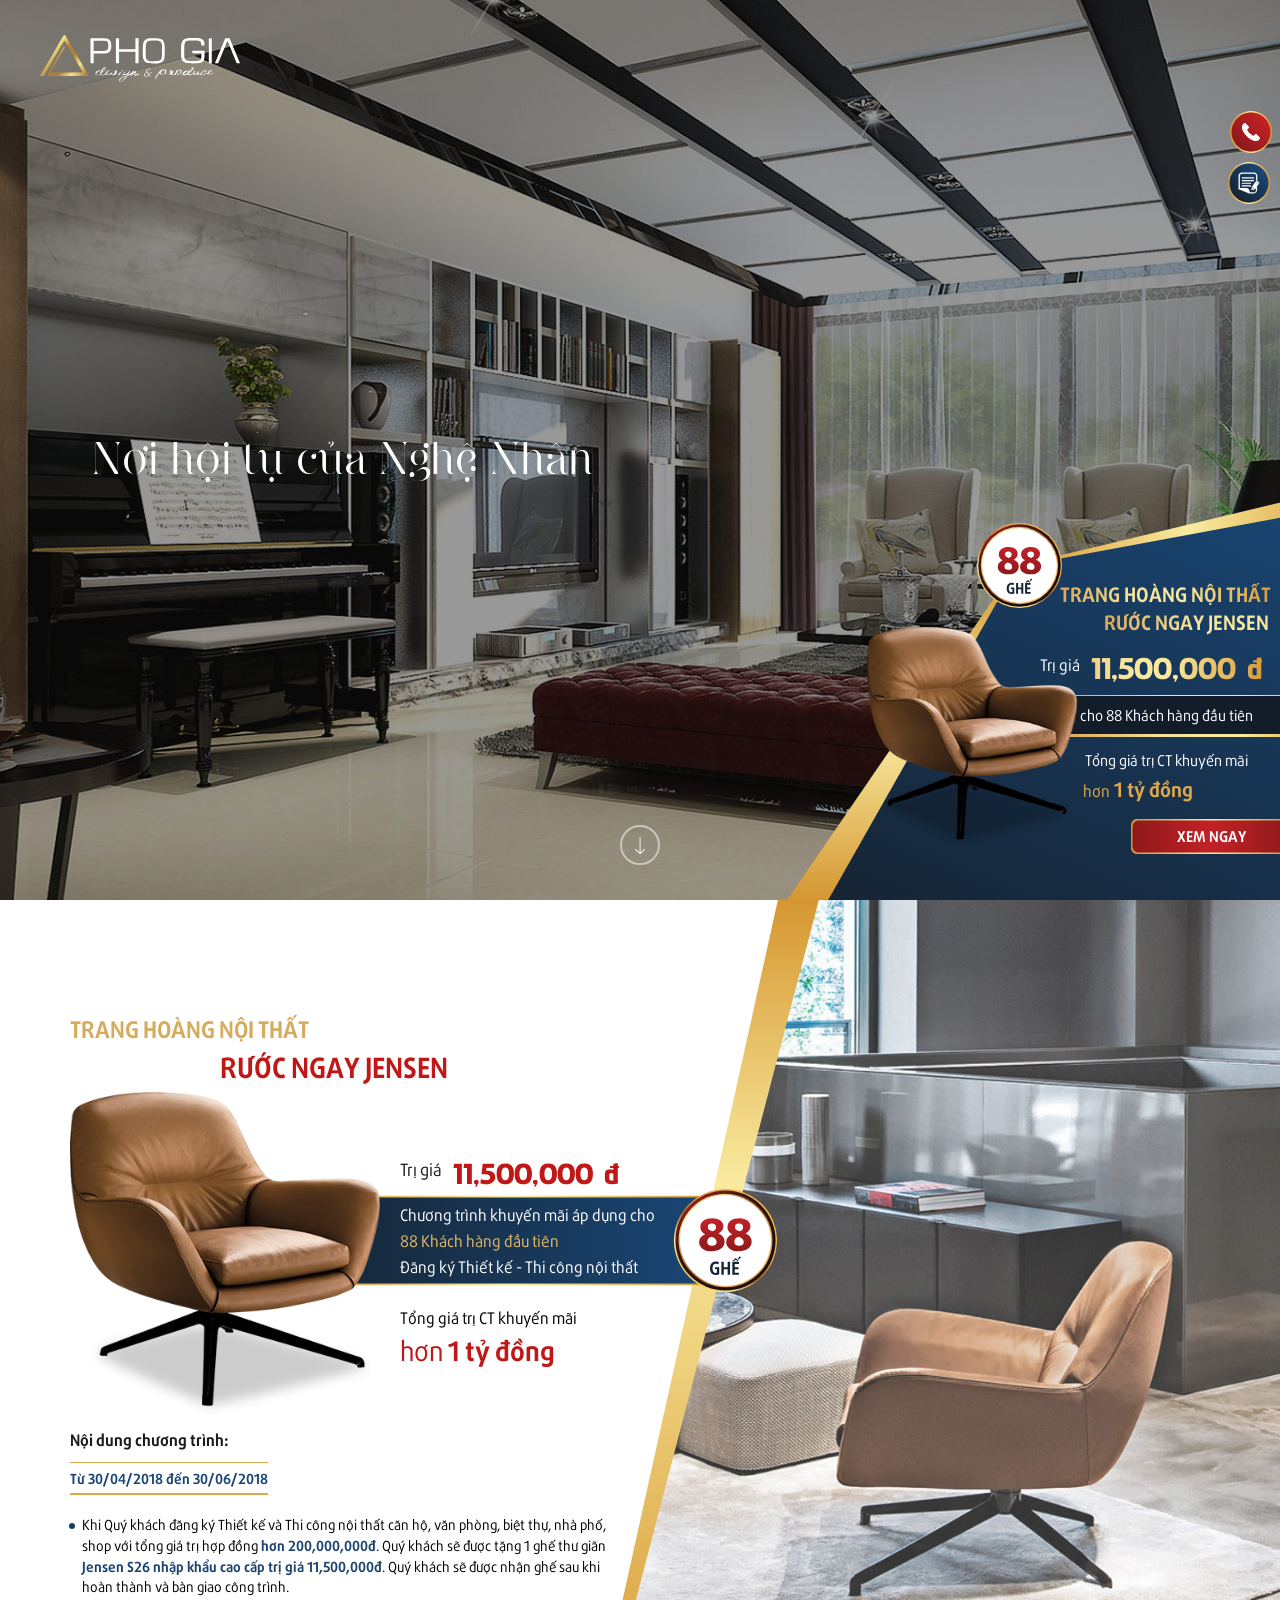
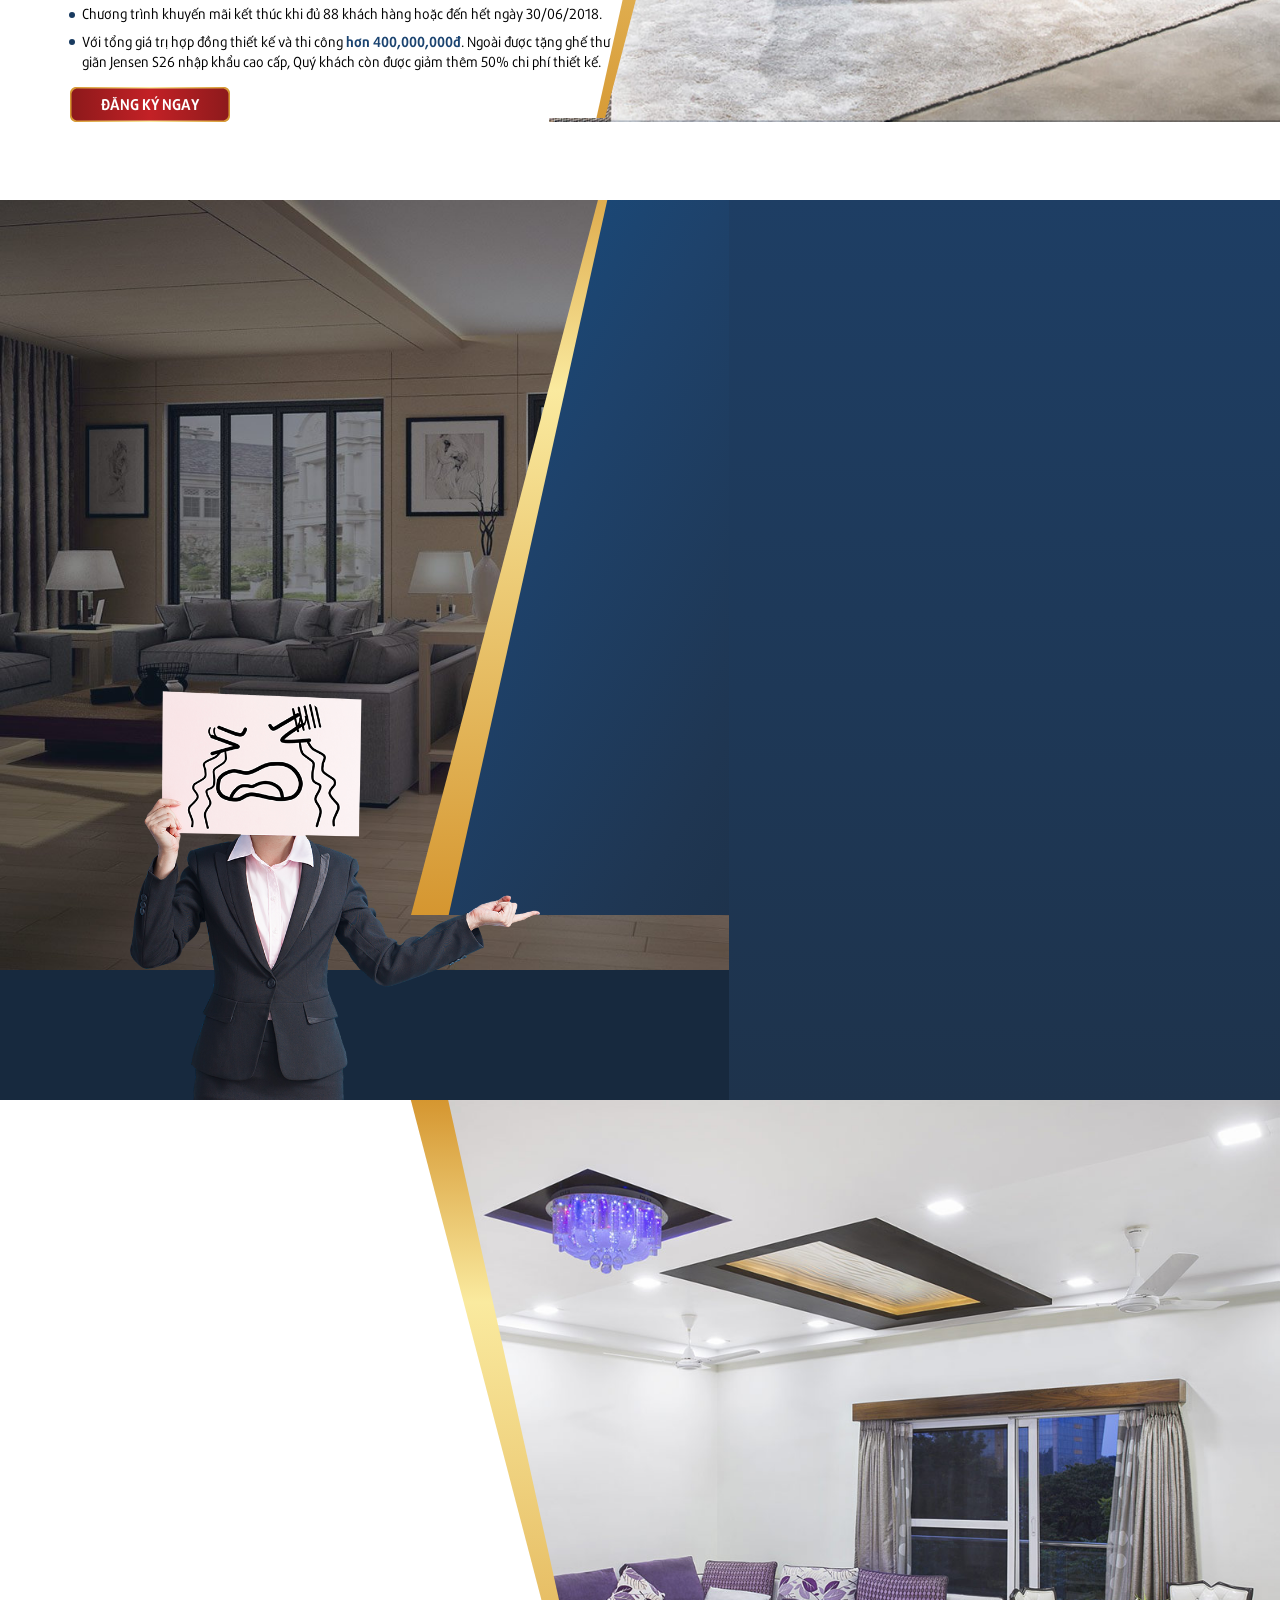
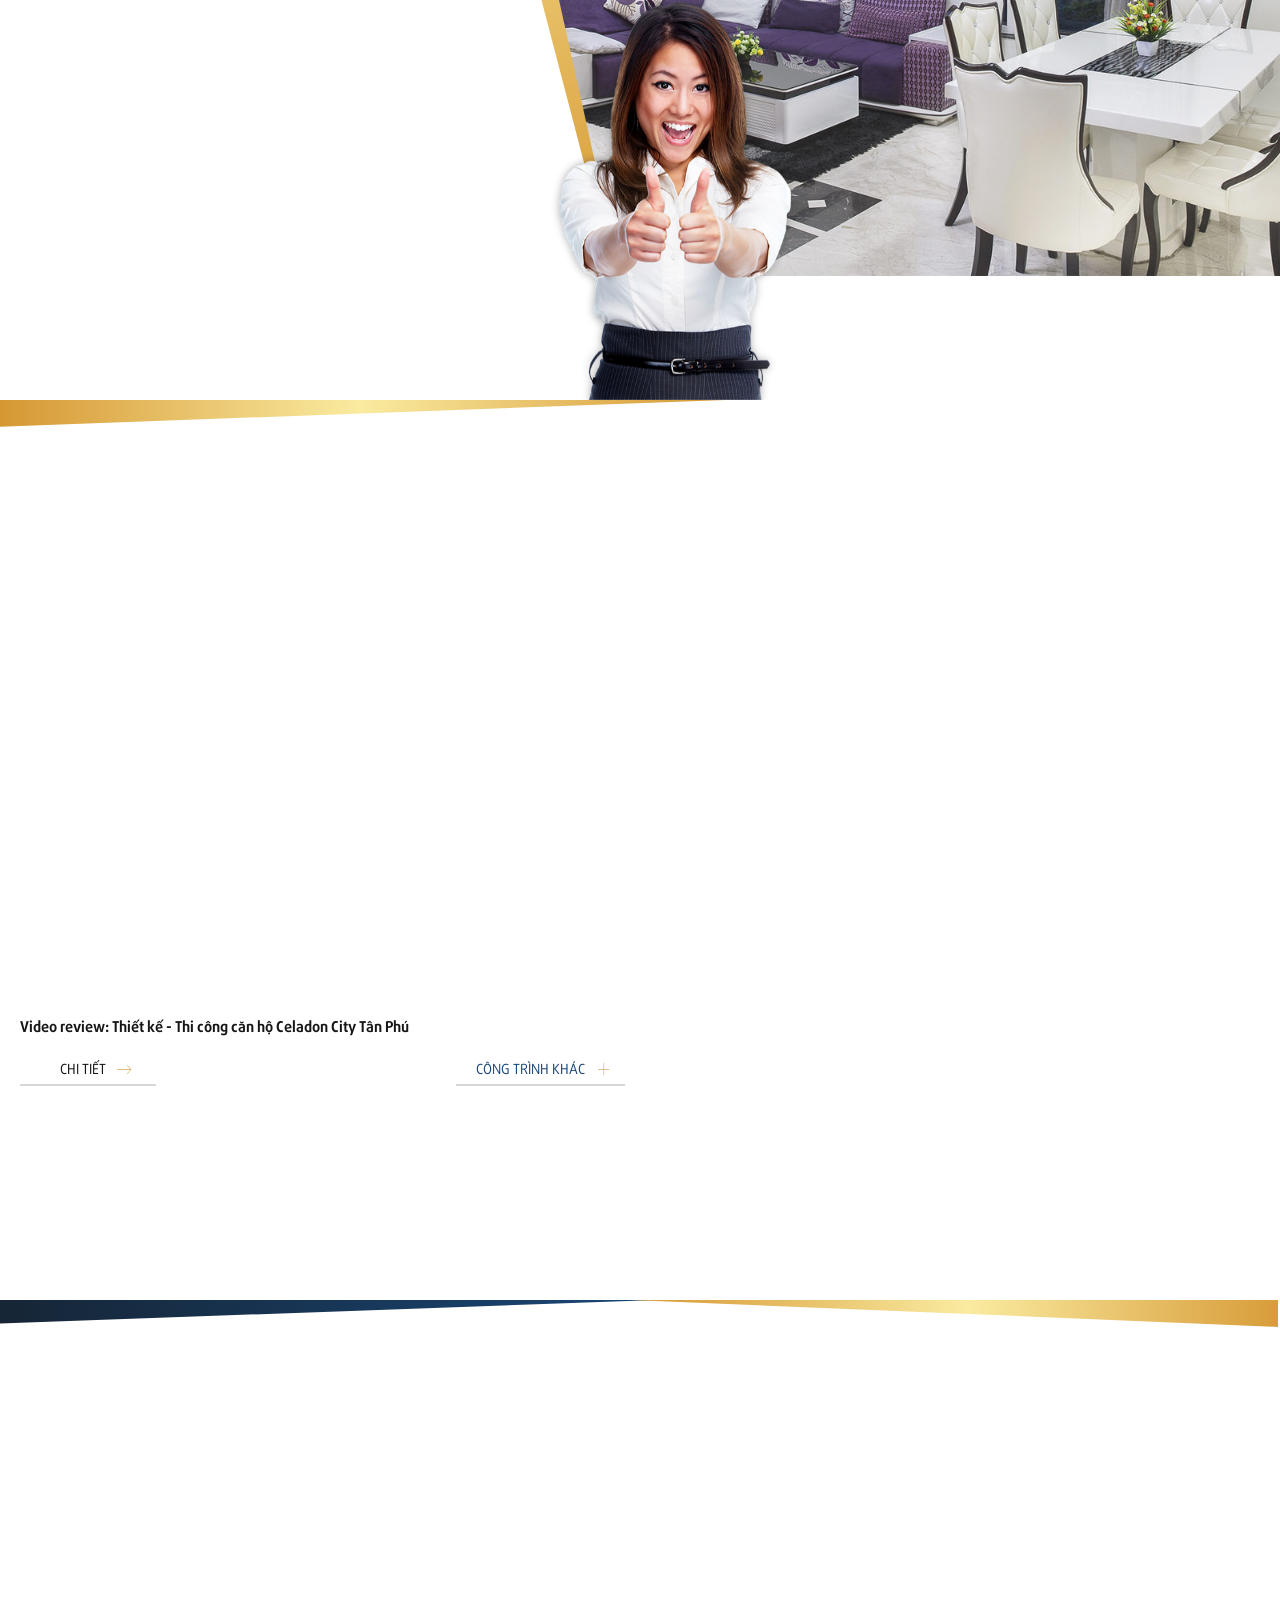
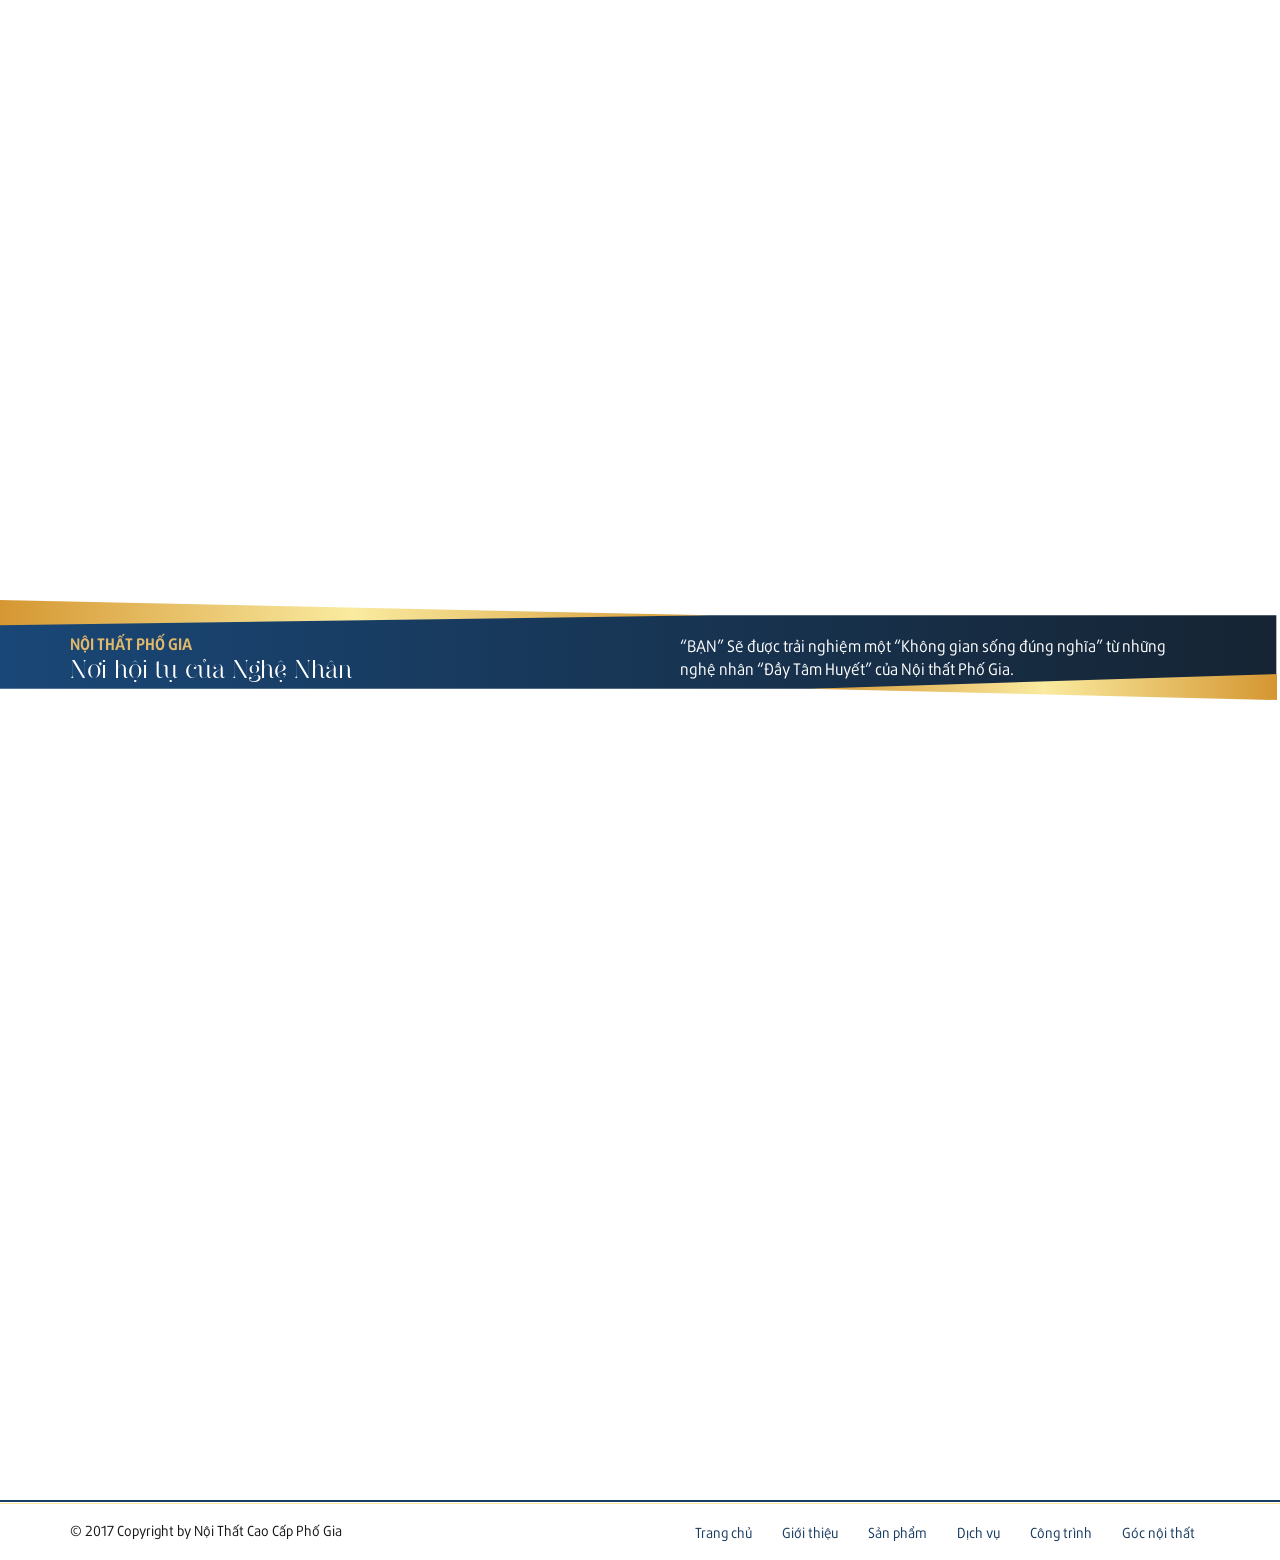
<file: index.html>
<!DOCTYPE html>
<html>
<head>
	<title>English Town giành cho người đi làm</title>
	<meta name="viewport" content="width=device-width, initial-scale=1,  user-scalable=yes" />
	<meta http-equiv="content-type" content="text/html; charset=utf-8" />
	<meta name="description" content="Nội thất cao cấp Phố Gia chuyên thiết kế thi công nội thất biệt thự, căn hộ, chưng cư, nhà phố, văn phòng theo phong cách hiện đại, sang trọng"/>
    <link rel="shortcut icon" href="favicon.ico" />
	<link rel="stylesheet" type="text/css" href="css/style.css">
	<link rel="stylesheet" media="screen" href="css/bootstrap.min.css">
    <link rel="stylesheet" type="text/css" href="css/ionicons.css">
	<link rel="stylesheet" type="text/css" href="css/animations.css">
	<link rel="stylesheet" type="text/css" href="css/jquery.fullPage.css">
    <script src="js/jquery-1.11.1.min.js"></script>
	<script src="js/jquery.tint.js"></script>
    <!-- Google Tag Manager -->
<script>(function(w,d,s,l,i){w[l]=w[l]||[];w[l].push({'gtm.start':
new Date().getTime(),event:'gtm.js'});var f=d.getElementsByTagName(s)[0],
j=d.createElement(s),dl=l!='dataLayer'?'&l='+l:'';j.async=true;j.src=
'https://www.googletagmanager.com/gtm.js?id='+i+dl;f.parentNode.insertBefore(j,f);
})(window,document,'script','dataLayer','GTM-M5H2BJM');</script>
<!-- End Google Tag Manager -->
</head>
<body class="homepage">
	<div class="page-info">
        <div class="fixed">
            <a id="top-logo" class="animatedParent animateOnce" href="https://phogiadecor.vn/dich-vu/thiet-ke-thi-cong-noi-that.html"> </a>
        </div>
		<div class="fullpage" id="fullpage">
            
			<div class="section slide-1 animatedParent" id="slider-1">
                <div class="fb-tableCell-2"></div>
                <div class="section_1 ">
                	<div class="row">
                        <div class="logo"><a class="logo-group" href="#" doanimation fadeInLeftShort delay-250 animated go></a></div>
                        <div class="clearfix"></div>
                        <div class="col-md-offset-1 hoitu doanimation fadeInLeftShort delay-500 animated go">Nơi hội tụ của Nghệ Nhân</div>
                        <div class="slide1-r">
                            <h2 class="t1 fadeInRightShort delay-250 animated go">Trang hoàng nội thất</h2>
                            <p class="s1_jensen fadeInRightShort delay-500 animated go">Rước ngay jensen</p>
                            <div class="s1_price  fadeInRightShort delay-750 animated go"><p>Trị giá</p> 11,500,000 <span>đ</span> </div>
                            <div class="kh88  fadeInRightShort delay-1000 animated go"><p>cho 88 Khách hàng đầu tiên</p></div>
                            <p class="tong_km fadeInRightShort delay-1250 animated go">Tổng giá trị CT khuyến mãi</p>
                            <p class="billion fadeInRightShort delay-1500 animated go"><span>hơn</span> 1 tỷ đồng</p>
                            <a href="#slide-2" class="view-m fadeInRightShort delay-1750 animated go">Xem ngay</a>
                        </div>
                        <div class="clearfix"></div>
                     </div>
                	<a href="#slide-2"><div class="next-step move_mouse" ><div class="down"></div></div> </a>               
            	</div>    
             <div class="contact_tel">
				<div class="hotline hidden-xs hidden-sm hidden-md"><span>0909 490 585</span></div>
                
             </div> 
             <a href="tel:0909 490 585" class="tel_m visible-xs visible-sm visible-md"></a>
             <a href="#slide-7" class="go_form"></a>    
				
			</div>
			<div class="section slide-2 animatedParent" id="slider-2">
				<div class="bg-info" style="background: #ffffff url(images/bg-slide-2.jpg) right top no-repeat;"></div>
				<div class="content_sect">
					<div class="container">
                    	<div class="row">
                        	<div class="col-md-10">
                                <h3 class="t_sec2 fadeInLeftShort delay-250 animated">Trang hoàng nội thất</h3>
                                <h4 class="t_sec2_jensen fadeInLeftShort delay-500 animated">Rước ngay jensen</h4>
                                <div class="group_sect2_l fadeInLeftShort delay-750 animated">
                                    <div class="s2_price"><p>Trị giá</p> 11,500,000 <span>đ</span> </div>
                                    <div class="promotion">
                                    	<div class="content_pro">
                                            <p>Chương trình khuyến mãi áp dụng cho</p>
                                            <p class="first-cus">88 Khách hàng đầu tiên</p>
                                            <p>Đăng ký Thiết kế - Thi công nội thất</p>
                                        </div>
                                    </div>
                                    <p class="total_value">Tổng giá trị CT khuyến mãi</p>
                                    <p class="over_billion"><span>hơn</span> 1 tỷ đồng</p>
                                </div>
                                <div class="wrap_sect2">
                                    <p class="pro_content fadeInLeftShort delay-1000 animated">Nội dung chương trình:</p>
                                    <div class="date_pro fadeInLeftShort delay-1000 animated"><p>Từ 30/04/2018 đến 30/06/2018</p></div>
                                    <ul class="list_pro fadeInLeftShort delay-1000 animated">
                                        <li>Khi Quý khách đăng ký Thiết kế và Thi công nội thất căn hộ, văn phòng, biệt thự, nhà phố, shop với tổng giá trị hợp đồng <span>hơn 200,000,000đ</span>. Quý khách sẽ được tặng 1 ghế thư giãn <span>Jensen S26 nhập khẩu cao cấp trị giá 11,500,000đ</span>. Quý khách sẽ được nhận ghế sau khi hoàn thành và bàn giao công trình.</li>
                                        <li>Chương trình khuyến mãi kết thúc khi đủ 88 khách hàng hoặc đến hết ngày 30/06/2018.</li>
                                        <li>Với tổng giá trị hợp đồng thiết kế và thi công <span>hơn 400,000,000đ</span>. Ngoài được tặng ghế thư giãn Jensen S26 nhập khẩu cao cấp, Quý khách còn được giảm thêm 50% chi phí thiết kế.</li>
                                    </ul>
                                    <a href="#slide-7" class="view-m view-m-left fadeInLeftShort delay-1250 animated">Đăng ký ngay</a>
                                 </div>
                             </div>
                        </div>
                    </div>
					<div class="clearfix"></div>

				</div>
				
			</div>
			<div class="section slide-3 animatedParent" id="slider-3">
				<div class="bg-info" style="background:#17293e url(images/bg-slide-3.jpg) left top no-repeat;"></div>
				<div class="problem">
                	<div class="problem7">
                    	<div class="num fadeIn delay-250 animated">7</div>
						<div class="title_sl3 fadeInRightShort delay-250 animated">VẤN ĐỀ VỀ <h1>THIẾT KẾ - THI CÔNG NỘI THẤT</h1></div>
						<p class="depression fadeInRightShort delay-500 animated">MÀ bạn đang PHIỀN MUỘN?</p>
                    </div>
                    <p class="fadeInRightShort delay-750 animated m_sec3">Nhiều người đã rất vui mừng vì đã mua được căn hộ ưng ý nhưng rồi họ lại lo lắng về vấn đề mới, nỗi lo về thiết kế và thi công nội thất cho căn hộ của mình:</p>
                    <ul>
                    	<li class="fadeInRightShort delay-1000 animated"><span>1</span><p>Tìm đơn vị thiết kế và thi công nội thất uy tín?</p></li>
                        <li class="fadeInRightShort delay-1250 animated"><span>2</span><p>Bạn không biết chất liệu gỗ và những chất liệu khác cho nội thất nào tốt?
Liệu chúng có ảnh hưởng đến sức khoẻ cho gia đình và nhất là con nhỏ?</p></li>
                        <li class="fadeInRightShort delay-1500 animated"><span>3</span><p>Ngân sách làm nội thất eo hẹp nên không biết có đủ tiền để làm không?
Liệu với ngân sách eo hẹp đó nội thất có đảm bảo chất lượng không?</p></li>
                        <li class="fadeInRightShort delay-1750 animated"><span>4</span><p>Bạn chọn chất liệu tốt nhưng không biết khi thi công có phải chất liệu tốt không?</p></li>
                        <li class="fadeInRightShort delay-2000 animated"><span>5</span><p>Đơn vị thiết kế nội thất có thiết kế đẹp và đúng như ý mình muốn không?
Hay mẫu thiết kế nội thất đó được copy trên mạng rồi đưa cho mình?</p></li>
                        <li class="fadeInRightShort delay-2250 animated"><span>6</span><p>Thời gian hoàn thiện nội thất có lâu không?</p></li>
                        <li class="fadeInRightShort delay-2500 animated"><span>7</span><p>Chế độ bảo hành có nhanh chóng hay phải đợi ngày này qua ngày khác?</p></li>
                    </ul>
                    <a href="#slide-4"  class="view-m view-m-left fadeInRightShort delay-2750 animated">Giải pháp phố gia</a>
			</div>
			</div>
			<div class="section slide-4 animatedParent" id="slider-4">
				<div class="proviso">
                	<div class="container">
                    	<div class="row w_pro">
                            <div class="proviso6 row">
                                <div class="num fadeIn delay-250 animated">6</div>
                                <div class="title_sl3 fadeInRightShort delay-250 animated">ĐIỀU MÀ <h2>NỘI THẤT PHỐ GIA LÀM</h2></div>
                                <p class="depression fadeInRightShort delay-500 animated">KHÁCH HÀNG HẠNH PHÚC</p>
                            </div>
                            <p class="cont-proviso fadeInRightShort delay-750 animated">Hàng trăm khách hàng đã tin tưởng Nội thất Phố Gia trang hoàng tổ ấm và cũng hàng trăm con người đó đã vô cùng hạnh phúc khi nhận lại ngôi nhà vượt ngoài mong đợi của họ và đây là 6 điều mà nội thất Phố Gia đã làm nên điều đó:</p>
                            <ul>
                                <li class="fadeInRightShort delay-1000 animated"><span>1</span><p>Nội thất Phố Gia là đơn vị thiết kế và thi công nội thất uy tính
        đã khẳng định trên thị trường và đã phục vụ hàng trăm khách hàng.</p></li>
                                <li class="fadeInRightShort delay-1250 animated"><span>2</span><p>Nội thất Phố Gia luôn tư vấn rõ ràng các bước làm và giải đáp mọi thắc
        mắc trước khi làm cho khách hàng.</p></li>
                                <li class="fadeInRightShort delay-1500 animated"><span>3</span><p>Với đội ngũ thiết kế và thợ thi công nội thất lâu năm sẽ đem đến cho
        khách hàng sản phẩm tốt nhất.</p></li>
                                <li class="fadeInRightShort delay-1750 animated"><span>4</span><p>Nội thất Phố Gia đảm bảo cho khách hàng về thiết kế mà không phải
        lo lắng mẫu thiết kế copy từ nơi khác và chất liệu thi công đúng với hợp
        đồng và thoả thuận với khách hàng.</p></li>
                                <li class="fadeInRightShort delay-2000 animated"><span>5</span><p>Nội thất Phố Gia đem đến giải pháp trọn gói tận gốc cho khách hàng từ thiết kế, thi công và cung cấp các sản phẩm nội thất sản xuất và nhập khẩu mà không qua đơn vị trung gian nào nên đảm bảo được giá tốt cho khách hàng.</p></li>
                                <li class="fadeInRightShort delay-2250 animated"><span>6</span><p>Nội thất Phố Gia cung cấp sản phẩm và dịch vụ trực tiếp cho khách hàng nên
        thời gian thi công và chế độ bảo hành luôn nhanh chóng.</p></li>
                            </ul>
                            <a href="#slide-7"  class="view-m view-m-left fadeInRightShort delay-2500 animated">Đăng ký ngay</a>
                            <a href="#slide-5"  class="projects  fadeInRightShort delay-2500 animated">Công trình tiêu biểu</a>
                            <div class="clearfix"></div>
                          </div>
                      </div>
				</div>
				<div class="bg-info" style="background: url(images/bg-slide-4.jpg) right top no-repeat;"></div>	
			</div>
			<div class="section slide-5 animatedParent" id="slider-5">
				<div class="bg-info" style="background: url(images/bg-sect5.svg) -5px 0px no-repeat;"></div>
				<div class="typical-projects ">	
                	<div class="container">
                    	<h3 class="t-projects fadeInLeftShort delay-500 animated">Công trình tiêu biểu</h3>
                    </div>				
					<div class="col-md-6 video">
                    	
                    	<iframe width="100%" src="https://www.youtube.com/embed/FeSRATDTZ4Q?loop=0&amp;modestbranding=1&amp;controls=1&amp;showinfo=0;autoplay=0&amp;cc_load_policy=0;&amp;controls=0&amp;showinfo=0&amp;rel=0&amp;enablejsapi=1&amp;version=3&amp;playerapiid=mbYTP_id_1442377998983&amp;origin=http%3A%2F%2Ftemplate.ridianur.com&amp;allowfullscreen=true&amp;wmode=transparent&amp;autohide=1;iv_load_policy=3&amp;color=#8AC007;html5=1;player_id=player1" __idm_id__="1002157057" frameborder="0" allow="autoplay; encrypted-media" allowfullscreen></iframe>
                        
                        
                        <h4 class="title_video">Video review: Thiết kế - Thi công căn hộ Celadon City Tân Phú</h4>
                        <div class="view_detail"><a href="https://www.youtube.com/watch?v=eVr8v3xfuZM" target="_blank">Chi tiết</a></div>
                        <div class="projects_other"><a href="https://phogiadecor.vn/cong-trinh" target="_blank">Công trình khác</a></div>
                    </div>
                    <div class="col-md-6 gallery">
                    	<div id="album-master" class="utilities animated fadeIn delay-500 go">
                                <div id="gallery" class="photo-gallery">
                                    <a class="photo-gallery-items" href="https://phogiadecor.vn/thiet-ke/thiet-ke-noi-that-villa-cao-cap-an-tay-galleria-quan-7" target="_blank">
                                        <div class="wrap_uli">
                                        	<img src="images/thiet-ke-noi-villa-tay-cao-cap-quan-7.jpg"  alt="Thiết kế nội thất Villa cao cấp An Tây Galleria – Quận 7" class="img-responsive"  >
                                            <h3>Thiết kế nội thất Villa cao cấp An Tây Galleria – Quận 7</h3>
                                        </div>
                                    </a>
                                    <a class="photo-gallery-items" href="https://phogiadecor.vn/thiet-ke/thiet-ke-noi-that-biet-thu-duong-dai-gardent" target="_blank" >
                                        <div class="wrap_uli">
                                        	<img src="images/thiet-ke-noi-that-biet-thu-gardent-phu-nhuan.jpg"  alt="Thiết kế nội thất biệt thự đương đại Gardent – Q Phú Nhuận" class="img-responsive"  >
                                            <h3>Thiết kế nội thất biệt thự đương đại Gardent – Q Phú Nhuận</h3>
                                        </div>
                                    </a>
                                     <a class="photo-gallery-items" target="_blank" href="https://phogiadecor.vn/thiet-ke/thiet-ke-noi-that-biet-thu-phu-my-hung-quan-7">
                                        <div class="wrap_uli">
                                        	<img src="images/thiet-ke-noi-that-biet-thu-phu-my-hung-quan-7.jpg" alt="Thiết kế nội thất biệt thự Phú Mỹ Hưng - Quận 7" class="img-responsive" >
                                        	<h3>Thiết kế nội thất biệt thự Phú Mỹ Hưng - Quận 7</h3>
                                        </div>
                                    </a>
                                    <a class="photo-gallery-items" target="_blank" href="https://phogiadecor.vn/thiet-ke/thiet-ke-can-ho-starhill">
                                        <div class="wrap_uli">
                                        	<img src="images/thiet-ke-noi-that-can-ho-starhill-nha-mau.jpg" alt="Thiết kế nội thất căn hộ STARHILL – Nhà mẫu" class="img-responsive" >
                                        	<h3>Thiết kế nội thất căn hộ STARHILL – Nhà mẫu</h3>
                                        </div>
                                    </a>
                                    <a class="photo-gallery-items" target="_blank" href="https://phogiadecor.vn/thiet-ke/thiet-ke-noi-that-biet-thu-cao-cap-quan-2">
                                        <div class="wrap_uli">
                                        	<img src="images/thiet-ke-noi-that-biet-thu-quan-2-cao-cap.jpg" alt="Thiết kế nội thất biệt thự cao cấp - Quận 2" class="img-responsive" >
                                        	<h3>Thiết kế nội thất biệt thự cao cấp - Quận 2</h3>
                                        </div>
                                    </a>
                                    <a class="photo-gallery-items" target="_blank" href="https://phogiadecor.vn/thiet-ke/thiet-ke-can-ho-thanh-da-100-m2">
                                        <div class="wrap_uli">
                                        	<img src="images/thiet-ke-can-ho-chung-cu-107m2-binh-chanh.jpg" alt="Thiết kế nội thất căn hộ Thanh Đa 100m2 – Bình Thạnh" class="img-responsive" >
                                        	<h3>Thiết kế nội thất căn hộ Thanh Đa 100m2 – Bình Thạnh</h3>
                                        </div>
                                    </a>
                                    
                                    <a class="photo-gallery-items" target="_blank" href="https://phogiadecor.vn/thiet-ke/thiet-ke-can-ho-vinhomes-65-m2">
                                        <div class="wrap_uli">
                                        	<img src="images/thiet-ke-noi-that-can-ho-vinhomes-65m2-tan-cang.jpg"  alt="Thiết kế nội thất căn hộ Vinhomes Central Park" class="img-responsive"  >
                                            <h3>Thiết kế nội thất căn hộ Vinhomes Central Park</h3>
                                        </div>
                                    </a>
                                     <a class="photo-gallery-items" target="_blank" href="https://phogiadecor.vn/thiet-ke/thiet-ke-can-ho-sala-78-m2">
                                        <div class="wrap_uli">
                                        	<img src="images/thiet-ke-noi-that-can-ho-sala-78m2-quan-2.jpg" alt="Thiết kế nội thất căn hộ Sala - Quận 2" class="img-responsive" >
                                        	<h3>Thiết kế nội thất căn hộ Sala - Quận 2</h3>
                                        </div>
                                    </a>
                                    <a class="photo-gallery-items"  target="_blank" href="https://phogiadecor.vn/thiet-ke/thiet-ke-noi-that-biet-thu-nam-long-quan-9">
                                        <div class="wrap_uli">
                                        	<img src="images/thiet-ke-noi-that-biet-thu-nam-long-quan-9.jpg"  alt="Thiết kế - Thi công nội thất Biệt thư Nam Long - Quận 9" class="img-responsive"  >
                                            <h3>Thiết kế - Thi công nội thất Biệt thư Nam Long - Quận 9</h3>
                                        </div>
                                    </a>
                                    <a class="photo-gallery-items" target="_blank" href="https://phogiadecor.vn/thiet-ke/thiet-ke-can-ho-panorama-96-m2-quan-7" >
                                        <div class="wrap_uli">
                                        	<img src="images/thiet-ke-noi-that-panorama-quan-7.jpg"  alt="Thiết kế căn hộ PANORAMA 96 m2 – Quận 7" class="img-responsive"  >
                                            <h3>Thiết kế căn hộ PANORAMA 96 m2 – Quận 7</h3>                                        </div>
                                    </a>
                                    <a class="photo-gallery-items"  target="_blank" href="https://phogiadecor.vn/thiet-ke/thiet-ke-villa-phan-xich-long">
                                        <div class="wrap_uli">
                                        	<img src="images/thiet-ke-noi-that-villa-phan-xich-long.jpg" alt="Thiết kế nội thất Villa Phan Xích Long" class="img-responsive"  >
                                        	<h3>Thiết kế nội thất Villa Phan Xích Long</h3>
                                        </div>                                        
                                    </a>
                                    <a class="photo-gallery-items" target="_blank" href="https://phogiadecor.vn/thiet-ke/thiet-ke-noi-that-can-ho-saigonres-plaza">
                                        <div class="wrap_uli">
                                        	<img src="images/thiet-ke-noi-that-can-ho-saigon-pearl-120-m2.jpg" alt="Thi công nộ thất căn hộ Saigon Pearl 120 m2" class="img-responsive" >
                                        	<h3>Thi công nộ thất căn hộ Saigon Pearl 120 m2</h3>
                                        </div>
                                    </a>
                                  </div>
                                  
                    		</div>
                    </div>
                    <div class="clearfix"></div>
				</div>	
			</div>
			<div class="section slide-6 animatedParent" id="slider-6">
				<div class="bg-info" style="background:#fff "></div>
				<div class="customer-says">
                	<div class="container">
                    	<div class="row">
                        	<h6 class="says fadeInDownShort delay-500 animated">khách hàng nói về chúng tôi</h6>
							<div id="custem_say-master" class="utilities animated fadeIn delay-500 go">
                                <div id="custem_say" class="photo-gallery">
                                        <div class="w_say col-md-6">
                                            <div class="img_say"><img src="images/doan-trinh.jpg" class="img-responsive" alt="ĐOÀN TRINH"></div>
                                            <div class="cont_say">
                                                <p class="name_say">Chị ĐOÀN TRINH</p>
                                                <p>Phó Giám Đốc</p>
                                                <p>Căn hộ PHOENIX – Vũng Tàu</p>
                                                <div class="cust_cont">
                                                    <div class="tab_v">Tôi thích những bạn trẻ đam mê , sáng tạo và đầy nhiệt huyết với nghề!!! Tôi đã đặt niềm tin cho các bạn và các bạn đã làm cho tôi hài lòng. Quá trình thực hiện từ thiết kế đến thi công của các bạn là rất logic, tôi đã không mất nhiều thời gian để tận hưởng một không gian sống mà các bạn đã hoàn thiện một cách tốt nhất...</div>
                                                    <div class="tip-content">
                                                        <p>Tôi thích những bạn trẻ đam mê , sáng tạo và đầy nhiệt huyết với nghề!!! </p>
                                                        <p>Tôi đã đặt niềm tin cho các bạn và các bạn đã làm cho tôi hài lòng. quá trình thực hiện từ thiết kế đến thi công của các bạn là rất logic, tôi đã không mất nhiều thời gian để tận hưởng một không gian sống mà các bạn đã hoàn thiện một cách tốt nhất. à! đội ngũ thiết kế và thi công rất dễ thương và tỉ mỉ trong từng sản phẩm nhỏ nhất.</p>
                                                    </div>
                                                </div>
                                            </div>
                                        </div>
                                        <div class="w_say col-md-6">
                                            <div class="img_say"><img src="images/phan-nam-phong.jpg" class="img-responsive" alt="Phan Nam Phong"></div>
                                            <div class="cont_say">
                                                <p class="name_say">Anh Phan Nam Phong</p>
                                                <p>Trưởng phòng dự án vietcombank</p>
                                                <p>Căn hộ THANH YẾN – THANH ĐA</p>
                                                <div class="cust_cont">
                                                    <div class="tab_v">Đội ngũ thiết kế luôn biết cách làm cho tôi hài lòng, cái cách mà các bạn lắng nghe khi tôi mong muốn “mỗi thứ 1 mẫu cho không gian của mình” và sau đó là sự chia sẻ bằng kinh nghiệm đã cho tôi nhận ra rằng không gian phải theo một phong cách đồng nhất chứ không phải là tổng hợp những thứ mình muốn vào một không gian sống...</div>
                                                    <div class="tip-content">
                                                        <p>Đội ngũ thiết kế luôn biết cách làm cho tôi hài lòng, cái cách mà các bạn lắng nghe khi tôi mong muốn “mỗi thứ 1 mẫu cho không gian của mình” và sau đó là sự chia sẻ bằng kinh nghiệm đã cho tôi nhận ra rằng không gian phải theo một phong cách đồng nhất chứ không phải là tổng hợp những thứ mình muốn vào một không gian sống.</p>
                                                        <p>Về phần thi công thì các bạn đã chậm hơn 2 ngày trong quá trình hoàn thiện và đó không phải là vấn đề với tôi khi sự tỉ mỉ của thợ làm tôi yên tâm đến từng chi tiết nhỏ. Một không gian mà đang ở đây là sự gòn gàng, công năng, sắc màu cảm xúc và tôi rất vui khi đã chọn các bạn.</p>
                                                    </div>
                                                </div>
                                            </div>
                                        </div>
                                        <div class="w_say col-md-6">
                                            <div class="img_say"><img src="images/nguyen-xuan-linh.jpg" class="img-responsive" alt="Nguyễn Xuân Linh"></div>
                                            <div class="cont_say">
                                                <p class="name_say">Anh Nguyễn Xuân Linh</p>
                                                <p>Trưởng phòng tín dụng vietcombank</p>
                                                <p>Căn hộ LEXINGTON - NOVALAND</p>
                                                <div class="cust_cont">
                                                    <div class="tab_v">Đội ngũ thiết kế khảo sát – đo vẽ – và tư vấn rất kỹ lưỡng cho mọi mong muốn về phong cách cũng như sở thích của vợ chồng tôi. sau gần 1 tháng hoàn thiện thì hiện tại tôi đã có một không gian thực sự hài lòng, có thể nói tôi đã rất may mắn khi gặp được đội ngũ phố gia và tôi đặt trọn niềm tin vào các bạn. Chúc các bạn thành công..</div>
                                                    <div class="tip-content">
                                                        <p>Ngay những ngày đầu khi bước chân vào Sài Gòn tôi đã nghĩ ngay đến một căn hộ để thỏa tiêu chí “an cư lạc nghiệp”. Nhưng thời điểm này có quá nhiều đơn vị thiết kế – thi công và thú thực tôi không biết phải chọn ai để đáp ứng mong muốn của mình.</p>
                                                        <p>Được người cô cũng là vợ của giám đốc vietcombank (Bình Dương) giới thiệu cho một đơn vị đã từng hoàn thiện cho nhà mình rất đẹp và sang trọng nên tôi đã đồng ý.</p>
                                                        <p>Đội ngũ thiết kế khảo sát – đo vẽ – và tư vấn rất kỹ lưỡng cho mọi mong muốn về phong cách cũng như sở thích của vợ chồng tôi. sau gần 1 tháng hoàn thiện thì hiện tại tôi đã có một không gian thực sự hài lòng, có thể nói tôi đã rất may mắn khi gặp được đội ngũ Phố Gia và tôi đặt trọn niềm tin vào các bạn. chúc các bạn thành công và mang những giá trị tâm huyết đến với nhiều khách hàng</p>
                                                    </div>
                                                    
                                                </div>
                                            </div>
                                        </div>
                                        <div class="w_say col-md-6">
                                            <div class="img_say"><img src="images/hoang-trung-kien.jpg" class="img-responsive" alt="Hoàng Trung Kiên"></div>
                                            <div class="cont_say">
                                                <p class="name_say">Anh Hoàng Trung Kiên</p>
                                                <p>Giám đốc WIFI.COM</p>
                                                <p>Chung cư CELADON CITY</p>
                                                <div class="cust_cont">
                                                    <div class="tab_v">“Tác phẩm đã hoàn thiện giống trên 95% so với thiết kế đấy các bạn nhỉ” đó là lời chia sẻ tâm đắc của gia chủ dành cho Phố Gia. Những chi tiết thiết kế của các bạn khá bắt mắt và uyển chuyển, không những đẹp về không gian tổng thể mà còn đáp ứng được mục đích sử dụng của chúng tôi. Vì không có nhiều thời gian và tài chính để</div>
                                                    <div class="tip-content">
                                                        <p>“Tác phẩm đã hoàn thiện giống trên 95% so với thiết kế đấy các bạn nhỉ” đó là lời chia sẻ tâm đắc của gia chủ dành cho Phố Gia. Những chi tiết thiết kế của các bạn khá bắt mắt và uyển chuyển, không những đẹp về không gian tổng thể mà còn đáp ứng được mục đích sử dụng của chúng tôi. Vì không có nhiều thời gian và tài chính để hoàn thiện căn hộ này một cách lung linh theo đúng năng lực của các bạn, hẹn các bạn một ngày gần nhất để thiết kế – thi công một căn biệt thự nhỏ cho anh nhé (nhưng để a cày một thời gian đã nhé ^^)</p>
                                                    </div>
                                                </div>
                                            </div>
                                        </div>
                                        <div class="w_say col-md-6">
                                            <div class="img_say"><img src="images/nguyen-minh-nhat.jpg" class="img-responsive" alt="Nguyễn Minh Nhật"></div>
                                            <div class="cont_say">
                                                <p class="name_say">Anh Nguyễn Minh Nhật</p>
                                                <p>Giám đốc Vietcombank CN Miền Tây</p>
                                                <p>Chủ dự án căn hộ SAIGON PEARL</p>
                                                <div class="cust_cont">
                                                    <div class="tab_v">Tôi khá băn khoăn khi phải thường xuyên làm việc ở một nơi cách sài gòn 150km mà không thể giám sát các hoạt động thi công của nhà thầu, nhưng bản chất thật thà và thiện cảm của các bạn làm tôi phần nào yên tâm khi “giao phó” căn hộ & chìa khóa của mình cho các bạn. Tôi cảm thấy hài lòng trên 90% từ thiết kế đến thi công...</div>
                                                    <div class="tip-content">
                                                        <p>Tôi khá băn khoăn khi phải thường xuyên làm việc ở một nơi cách sài gòn 150km mà không thể giám sát các hoạt động thi công của nhà thầu, nhưng bản chất thật thà và thiện cảm của các bạn làm tôi phần nào yên tâm khi “giao phó” căn hộ & chìa khóa của mình cho các bạn.</p>
                                                        <p>Tôi cảm thấy hài lòng trên 90% từ thiết kế đến thi công của các bạn, và quan trọng hơn là việc bảo hành của các bạn rất nhanh chóng khi có một lỗi nhỏ xảy ra, đó chính là điều mà tôi tin tưởng vào Phố Gia khi tiếp tục trao chiếc chìa khóa thứ 2 cho các bạn.</p>
                                                    </div>
                                                </div>
                                            </div>
                                        </div>
                                  </div>                                                                
                    		</div>
                        </div>
                    </div>
					
				</div>	
			</div>
			<div class="section slide-7 animatedParent" id="slider-7">
				<div class="contact">
					<div class="head_cont">
                    	<div class="container">
                        	<div class="row">
                            	<div class="col-md-6">
                                    <h3>NỘI THẤT PHỐ GIA</h3>
                                    <h4>Nơi hội tụ của Nghệ Nhân</h4>
                                </div>
                                <div class="col-md-6 head_r">
                                    “BẠN” Sẽ được trải nghiệm một “Không gian sống đúng nghĩa” từ những nghệ nhân “Đầy Tâm Huyết” của Nội thất Phố Gia.
                                </div>
                                <div class="clearfix"></div>
                            </div>
                        </div>
                    </div>
                    <div class="w_contf" id="contact">
                        <div class="container">
                            <div class="row">
                                <div class="add_form col-md-6  fadeInLeftShort delay-500 animated">
                                    <p class="hotline_f"><span>Hotline:</span> <a href="tel:0909 490 585">0909 490 585</a></p>
                                    <h2 class="company">CÔNG TY TNHH NỘI THẤT CAO CẤP PHỐ GIA</h2>
                                    <p class="branch">Trụ sở</p>
                                    <div class="branch_list">
                                    	<p>ĐC: Số 10, Khu phố Đông A, Phường Đông Hòa, TX Dĩ An, Tỉnh Bình Dương</p>
                                        <p>ĐT: 0868 456 948</p>
                                        <p>Email: info@phogiadecor.vn</p>
                                    </div>
                                    <p class="branch">CHI NHÁNH TP. HỒ CHÍ MINH</p>
                                    <div class="branch_list">
                                    	<p>ĐC: Tầng 2, Hà Đô Airport Building – Số 2 Hồng Hà, Phường 2, Quận Tân Bình, TP.HCM</p>
                                        <p>ĐT: 028 22202175  –  Fax: 028 22202076</p>
                                    </div>
                                    <p class="branch">SHOWROOM</p>
                                    <div class="branch_list">
                                    	<p>ĐC: 65 Đường số 3, Ctư xá Chu Văn An, Phường 26, Q. Bình Thạnh, Tp. HCM</p>
                                        <p>ĐT: 097 1906348</p>
                                    </div>
                                    <p class="branch">FOLLOW US</p>
                                    <div class="social">
                                    	<a href="https://www.facebook.com/noithatphogia.hcm" target="_blank" rel="nofollow" class="facebook"></a>
                                        <a href="#" target="_blank" class="youtube"></a>
                                    </div>
                                </div>
                                <div class="form_contact col-md-6 fadeInRightShort delay-500 animated" id="form_cont">
                                	<div class="title_f">Form đăng ký tư vấn</div>
                                    <p>Quý khách vui lòng điền thông tin bên dưới. Nội thất Phố Gia sẽ phản hồi nhanh chóng, nhiệt tình và giải đáp mọi thắc mắc mà Quý khách gặp phải trong vấn đề thiết kế - thi công nội thất.</p>
                                    <form role="form" action="sendmail.php" method="POST">
                                        <ul class="rows-f">
                                            <li>
                                            	<input type="text" id="txtName" name="txtName" class="textbox txtcontactName" placeholder="Họ tên khách hàng (*)" autocomplete="off" required="" aria-required="true">
                                            </li>
                                            <li>
                                                <input type="text" id="txtAddress" name="txtAddress" class=" " placeholder="Địa chỉ" autocomplete="off" aria-required="true">
                                            </li>
                                            <li>
                                                <input type="text" id="txtPhone" name="txtPhone" class="col-xs-12 col-ms-3 col-md-3 " placeholder="Điện thoại (*)" autocomplete="off" required="" aria-required="true">
                                                 <input type="text" id="txtEmail" name="txtEmail" class="col-xs-12 col-ms-9 col-md-9 " placeholder="Email (*)" autocomplete="off" required="" aria-required="true">
                                                 <div class="clearfix"></div>
                                            </li>
                                            <li>
                                                <input type="text" id="txtRequest" name="txtRequest" class=" " placeholder="Nhu cầu của bạn (*)" autocomplete="off" required="" aria-required="true">
                                            </li>
                                            <li>
                                               <textarea name="textContent" class="textContent" placeholder="Nội dung (*)" autocomplete="off" required aria-required="true"></textarea>
                                            </li>
                                        </ul>
                                        <div class="clear"></div>
                                        <p class="sendbt">
                                            
                                            <input type="submit" name="btsend" value="Đăng ký ngay" id="btsend" class="send bt-send" />
                                        </p>
                                    </form>
                                </div>
                                <div class="clearfix"></div>
                            </div>
                        </div>
                    </div>
                    
				</div>				
			</div>
			
			
			<footer class="footer section section-footer fp-auto-height" >
				<div class="container top-head">
                	<div class="row">
                    	<div class="col-ms-12 col-md-6 copyright">© 2017 Copyright by Nội Thất Cao Cấp Phố Gia</div>
                        <div class="col-ms-12 col-md-6 navi">
                                <div class="open-menu button-menu animatedParent animateOnce fixed" data-id="#main-menu">
                                    <div class="container-hamberger fadeInRightShort delay-250 animated">
                                        <div class="hamberger">
                                            <span class="icon-bar"></span>
                                            <span class="icon-bar"></span>
                                            <span class="icon-bar"></span>
                                        </div>
                                    </div>
                                </div>
                                <div id="main-menu" class="">
                                    <nav class="menu-container">
                                        <div class="top-menu">
                                            <a href="index.html" class="sub-logo pull-left"><img src="images/logo.svg" alt=""></a>
                                            <div class="close-menu button-close pull-right" data-id="#main-menu"></div>
                                        </div>
                                        <div class="scroll-responsive">
                                            <ul class="list-item">
                                                <li class="active"><a href=""><span>Trang chủ</span></a></li>
                                                <li><a href=""><span>Giới thiệu</span></a></li>
                                                <li><a href=""><span>Sản phẩm</span></a></li>
                                                <li><a href=""><span>Dịch vụ</span></a></li>
                                                <li><a href=""><span>Công trình</span></a></li>
                                                <li><a href=""><span>Góc nội thất</span></a></li>
                                            </ul>
                                            <div class="clearfix"></div>
                                        </div>
                                    </nav>
                                </div>
                        </div>
                    </div>
                </div>
				
			</footer>

	</div>
</div>
<link rel="stylesheet" type="text/css" href="css/lightbox.css">
<link rel="stylesheet" type="text/css" href="css/slick.css">
<script src="js/lightbox.min.js"></script>
<script src="js/slick.min.js"></script>
<script src="js/bootstrap.min.js"></script>
<script type="text/javascript" src="js/css3-animate-it.js"></script>
<script type="text/javascript" src="js/jquery.fullPage.min.js"></script>

<script type="text/javascript" src="js/script.js"></script>
<script type="text/javascript">
	$(document).ready(function(){
			$("[href]:not(.carousel-control-custom)").click(function(){
				if($(this).attr('href').length > 1 && ($(this).attr('href')).length > 0){
					$('html, body').animate({
						scrollTop: $($(this).attr('href')).offset().top
					}, 500, "linear");
					return false;
				}
			});
		})

        

</script>
<script type="text/javascript">
    (function ($) {
        $(document).ready(function () {
            lightbox.option({
                'showImageNumberLabel': true,
				'wrapAround': true,
				'fitImagesInViewport': true
            });
			
            $('.photo-gallery').slick({
                dots: true,
				infinite: true,
				slidesToShow: 2,
				slidesToScroll: 2,
				rows:2,
				initialSlide:0,
                responsive: [
					
                  {
                      breakpoint: 1100,
                      settings: {
                          centerMode: true,
                          centerPadding: '0px',
                          slidesToShow:2,
						  slidesToScroll: 4,
						  initialSlide:0,
						  rows:1,
                      }
                  },
                  {
                      breakpoint: 992,
                      settings: {
                          centerMode: true,
                          centerPadding: '0px',
                          slidesToShow: 2,
						  slidesToScroll: 4,
						  initialSlide:0,
						  rows:1,
                      }
                  },
				  {
                      breakpoint: 700,
                      settings: {
                          centerMode: false,
                          centerPadding: '0px',
                          slidesToShow: 2,
						  slidesToScroll: 2,
						  initialSlide:0,
						  rows:1,
                      }
                  },
                  {
                      breakpoint: 480,
                      settings: {
                          centerMode: false,
                          centerPadding: '0px',
                          slidesToShow: 1,
						  slidesToScroll: 1,
						  initialSlide:0,
						  rows:1,
                      }
                  }
                ]
            });
			
			
			
        });		
			
    })(jQuery);
</script>
<!-- Google Tag Manager (noscript) -->
<noscript><iframe src="https://www.googletagmanager.com/ns.html?id=GTM-M5H2BJM"
height="0" width="0" style="display:none;visibility:hidden"></iframe></noscript>
<!-- End Google Tag Manager (noscript) -->
</body>
</html>
</file>
<file: css/style.css>
body, html, div, blockquote, p,
h1, h2, h3, h4, h5, h6, pre, ol, dl, dt,
dd, form, a, input, fieldset{margin:0px;padding:0px;border:none;color:#161616;font-size:16px;font-family:'UTM Dax';}
h1, h2, h3, h4, h5, h6{margin:0px;padding:0px;color:#161616;font-size:16px;font-family:'UTM Dax';}
ul,li, ol{list-style:none;margin:0px;padding:0px;color:#161616;font-size:16px;font-family:'UTM Dax';}
img{border:none;padding:0px;}
a{color:#fff;text-decoration:none;cursor:pointer;-webkit-transition:color .2s ease-in-out;-moz-transition:color .2s ease-in-out;-ms-transition:color .2s ease-in-out;-o-transition:color .2s ease-in-out;transition:color .2s ease-in-out;}
a:hover, a:focus, a:visited{text-decoration:none !important;}
@font-face{font-family:'UVF Narziss-Drops';src:url url('fonts/UVF Narziss-Drops.svg');src:url('https://phogiadecor.vn/dich-vu/css/fonts/UVF Narziss-Drops?') format('embedded-opentype'), url('fonts/UVF Narziss-Drops.woff') format('woff'), url('fonts/UVF Narziss-Drops.ttf') format('truetype'), url('fonts/UVF Narziss-Drops.svg') format('svg');font-weight:normal;font-style:normal;}
@font-face{font-family:'UTM Dax';src:url url('fonts/UTM Dax.svg');src:url('https://phogiadecor.vn/dich-vu/css/fonts/UTM Dax?') format('embedded-opentype'), url('fonts/UTM Dax.woff') format('woff'), url('fonts/UTM Dax.ttf') format('truetype'), url('fonts/UTM Dax.svg') format('svg');font-weight:normal;font-style:normal;}
@font-face{font-family:'UTM DaxBold';src:url url('fonts/UTM DaxBold.svg');src:url('https://phogiadecor.vn/dich-vu/css/fonts/UTM DaxBold?') format('embedded-opentype'), url('fonts/UTM DaxBold.woff') format('woff'), url('fonts/UTM DaxBold.ttf') format('truetype'), url('fonts/UTM DaxBold.svg') format('svg');font-weight:normal;font-style:normal;}
@font-face{font-family:'UTM Facebook';src:url url('fonts/UTM Facebook.svg');src:url('https://phogiadecor.vn/dich-vu/css/fonts/UTM Facebook?') format('embedded-opentype'), url('fonts/UTM Facebook.woff') format('woff'), url('fonts/UTM Facebook.ttf') format('truetype'), url('fonts/UTM Facebook.svg') format('svg');font-weight:normal;font-style:normal;}
.no-padding{padding-left:0px !important;padding-right:0px !important}
#fullpage{width:100%;overflow:hidden}
header{position:relative;top:0px;left:0;right:0px;}
.section_1{position:relative;background:url(../images/bg-header.jpg) no-repeat center top;background-size:cover;height:100%;}
.fp-viewing-slide-1 #top-logo,.fp-viewing-slide-3 #top-logo{top:35px;position:fixed;left:40px;background:url(../images/logo.svg) left top no-repeat;width:200px;height:50px;background-size:200px;z-index:9;}
.fp-viewing-slide-2 #top-logo,.fp-viewing-slide-4 #top-logo,.fp-viewing-slide-5 #top-logo,.fp-viewing-slide-6 #top-logo{top:35px;position:fixed;left:40px;background:url(../images/logo_b.svg) left top no-repeat;width:200px;height:50px;background-size:200px;z-index:9;}
.hoitu{font-size:46px;font-family:'UVF Narziss-Drops';color:#fff;margin-top:-20px;top:50%;position:absolute;}
#main-menu{margin-bottom:0px;border-width:initial;border-style:none;border-color:initial;border-image:initial;text-align:right;}
#main-menu.navbar{border-radius:0;padding-right:5px}
#main-menu .navbar-nav{float:none;margin-top:15px;}
#main-menu.navbar-default .navbar-nav a{color:#fff;text-transform:uppercase;font-size:16px;font-family:'Kanit-Regular';background:transparent;padding:3px 0px;display:inline-block;}
.navbar-default .navbar-nav>li>a{color:#fff;}
#main-menu.navbar-default .navbar-nav a:hover{color:#8f81a9;}
#main-menu .navbar-collapse,.navbar-default, .navbar-default .navbar-collapse, .navbar-default .navbar-form{background:none !important;}
#main-menu .navbar-nav>li{float:none;}
.reg{text-align:right;padding-right:50px;margin-top:30px;}
.reg a{border:8px solid #968bb7;padding:10px 20px;display:inline-block;font-family:'Kanit-Regular';font-size:20px;text-transform:uppercase;color:#fff;line-height:24px;margin-right:5px;}
.r_sect{margin-top:5px;}
.r_sect h3,.r_sect h4{color:#22116e;font-family:'utm-avo';font-size:40px;text-transform:uppercase;margin-bottom:0px;margin-top:10px;}
.r_sect span{font-family:'utm-avobold';}
.next-step{position:absolute;bottom:35px;transform:translateX(-50%);left:50%;cursor:pointer;z-index:11;content:"\f3d4";font-family:"Ionicons";border-radius:80px;padding:18px;border:2px solid #c9c6bd;}
.next-step .down:before{content:"\f3d4";font-family:"Ionicons";padding:0px;position:absolute;font-size:27px;margin-left:-5px;margin-top:-18px;color:#fff;}
.next-step:after{position:absolute;content:"";border-radius:50%;border:1px solid #b7b4a8;opacity:0;-webkit-animation:pulsate 2s ease-out;-webkit-animation-iteration-count:infinite;-webkit-animation-delay:0s;}
.next-step:before{position:absolute;content:"";border-radius:50%;border:1px solid #b7b4a8;opacity:0;-webkit-animation:pulsate 2s ease-out;-webkit-animation-iteration-count:infinite;-webkit-animation-delay:1s;}
@-webkit-keyframes pulsate{0%{left:-10px;right:-10px;top:-10px;bottom:-10px;opacity:1.0;}
100%{left:-40px;right:-40px;top:-40px;bottom:-40px;opacity:0;}
}
.footer{background:#fff;padding-top:19px;position:relative;border-top:2px solid #193e65}
.footer:before{background:#fae99d;content:'';width:100%;height:1px;margin-top:-18px;position:absolute;}
.fullpage-nav *{-webkit-transition:all .7s ease;-moz-transition:all .7s ease;-ms-transition:all .7s ease;-o-transition:all .7s ease;transition:all .7s ease;}
.fullpage-nav{position:fixed;z-index:31;right:0;top:50%;transform:translateY(-50%);-webkit-transform:translateY(-50%)}
.fullpage-nav ul{list-style-type:none;padding:0;margin:0;margin-right:20px}
.fullpage-nav ul > li a{position:relative;display:block;width:11px;height:11px;background:transparent;margin-bottom:20px;border-radius:4px;transform:rotate(45deg)}
.fullpage-nav ul > li.active a,.fullpage-nav ul > li a:hover{background:#03958d}
.fullpage-nav ul > li a:after{position:absolute;content:"";top:0;bottom:0;right:0;left:0;border-radius:3px;border:1px solid #038f88}
.fullpage{position:relative;-webkit-transition:all ease-out .5s;-moz-transition:all ease-out .5s;-ms-transition:all ease-out .5s;-o-transition:all ease-out .5s;transition:all ease-out .5s;}
.fullpage .section{width:100%;position:relative;overflow:hidden}
.fullpage .section p{text-align:justify}
.fullpage .section .bg-info{position:absolute;left:0;right:0;bottom:0;top:0;background-size:cover;background-position:center;background-repeat:no-repeat}
.section_1>.row{height:100%}
.slide1-r{background:url(../images/bg_right_blue.svg) left top no-repeat;width:568px;height:412px;position:absolute;bottom:0px;right:-18px;background-size:568px;padding-left:280px;padding-top:90px;}
.slide1-r:before{background:url(../images/88.svg) left top no-repeat;content:'';width:95px;height:95px;position:absolute;right:290px;top:40px;}
.slide1-r .t1{font-family:'UTM DaxBold';font-size:20px;text-transform:uppercase;background-image:-webkit-gradient(linear, left top, right top, color-stop(0, #daa758), color-stop(0.35, #f7e49a), color-stop(0.60, #faea9e),color-stop(0.70, #f0d17e), color-stop(1, #d99c3b));background-image:gradient(linear, left top, right top, color-stop(0, #daa758), color-stop(0.35, #f7e49a), color-stop(0.60, #faea9e),color-stop(0.70, #f0d17e), color-stop(1, #d99c3b));color:transparent;-webkit-background-clip:text;background-clip:text;display:inline-block;margin-top:0px;margin-bottom:0px}
.s1_jensen{font-family:'UTM DaxBold';font-size:20px;text-transform:uppercase;background-image:-webkit-gradient(linear, left top, right top, color-stop(0, #daa758), color-stop(0.35, #f7e49a), color-stop(0.60, #faea9e),color-stop(0.70, #f0d17e), color-stop(1, #d99c3b));background-image:gradient(linear, left top, right top, color-stop(0, #daa758), color-stop(0.35, #f7e49a), color-stop(0.60, #faea9e),color-stop(0.70, #f0d17e), color-stop(1, #d99c3b));color:transparent;-webkit-background-clip:text;background-clip:text;display:block;margin-left:44px;}
.s1_price{font-family:'UTM Facebook';font-size:28px;text-transform:uppercase;background-image:-webkit-gradient(linear, left top, right top, color-stop(0, #daa758), color-stop(0.35, #f7e49a), color-stop(0.60, #faea9e),color-stop(0.70, #f0d17e), color-stop(1, #d99c3b));background-image:gradient(linear, left top, right top, color-stop(0, #daa758), color-stop(0.35, #f7e49a), color-stop(0.60, #faea9e),color-stop(0.70, #f0d17e), color-stop(1, #d99c3b));color:transparent;-webkit-background-clip:text;background-clip:text;display:inline-block;margin-left:10px;}
.s1_price p{font-family:'UTM Dax';color:#fff;font-size:18px;text-transform:none;display:inline-block;position:relative;top:-8px;}
.s1_price span{font-family:'UTM Facebook';font-size:28px;text-transform:none}
.kh88{background-image:-webkit-gradient(linear, left top, right top, color-stop(0, #daa758), color-stop(0.35, #f7e49a), color-stop(0.60, #faea9e),color-stop(0.70, #f0d17e), color-stop(1, #d99c3b));background-image:gradient(linear, left top, right top, color-stop(0, #daa758), color-stop(0.35, #f7e49a), color-stop(0.60, #faea9e),color-stop(0.70, #f0d17e), color-stop(1, #d99c3b));padding:1px 0px 3px;}
.kh88 p{background:#121d29;color:#fff;font-family:'UTM Dax';padding:10px 10px 10px 60px;margin-bottom:0px;font-size:16px;}
.tong_km{color:#fff;font-family:'UTM Dax';font-size:16px;margin-top:12px;text-align:center !important;margin-bottom:5px}
.billion{color:#dea84a;font-size:20px;font-family:'UTM DaxBold';text-align:center !important;margin-left:-66px;}
.billion span{color:#dea84a;font-size:16px;font-family:'UTM Dax';}
.view-m{background:url(../images/button_red.svg) left top no-repeat;width:190px;height:42px;line-height:42px;background-size:190px;text-transform:uppercase;color:#fff;font-family:'UTM DaxBold';text-align:center;display:block;margin:15px auto 0px;}
.view-m-left{margin:15px 0px 0px 0px;}
.slide1-r:after{background:url(../images/chair.png) no-repeat;content:'';position:absolute;width:238px;height:243px;background-size:238px;top:130px;left:80px;}
.contact_tel{position:absolute;top:21%;right:-110px;width:165px;display:block;-webkit-transition:all .8s ease-in-out;-moz-transition:all .8s ease-in-out;-ms-transition:all .8s ease-in-out;-o-transition:all .8s ease-in-out;transition:all .8s ease-in-out;}
.contact_tel:hover{right:0px;}
.contact_tel .hotline:before{background:url(../images/hotline_red.svg) left top no-repeat;width:42px;height:42px;background-size:42px;content:'';position:absolute;z-index:5;left:-30px;top:-6px;}
.hotline{cursor:pointer;position:absolute;background-image:-webkit-gradient(linear, left top, right top, color-stop(0, #daa758), color-stop(0.35, #f7e49a), color-stop(0.60, #faea9e),color-stop(0.70, #f0d17e), color-stop(1, #d99c3b));background-image:gradient(linear, left top, right top, color-stop(0, #daa758), color-stop(0.35, #f7e49a), color-stop(0.60, #faea9e),color-stop(0.70, #f0d17e), color-stop(1, #d99c3b));padding:1px 0px 2px;left:35px;z-index:2;top:0px;}
.hotline span{background:#162433;padding:4px 19px 3px 20px;display:none;color:#fff;font-family:'UTM DaxBold';font-size:15px;}
.hotline:hover span{display:block}
.tel_m{background:url(../images/hotline_red.svg) left top no-repeat;width:42px;height:42px;background-size:42px;position:absolute;z-index:5;right:10px;top:0px;margin-top:0px;text-indent:999999999px;display:block;top:20%;}
.go_form{background:url(../images/reg_consultant.svg) left top no-repeat;width:42px;height:42px;background-size:42px;position:absolute;display:block;margin-top:40px;top:22%;right:10px;}
.section .bg-info{z-index:-1;position:relative;background-size:731px !important;}
.content_sect{position:relative;z-index:10;padding:50px 0px 30px;}
.slide-2 .bg-info:before{content:'';background:url(../images/bg-sect2.svg) left top no-repeat;position:absolute;left:40%;background-size:294px;display:block;width:400px;height:819px;top:-1px;margin-left:6px;}
.t_sec2{color:#d6ab5c;font-size:23px;font-family:'UTM DaxBold';text-transform:uppercase;}
.t_sec2_jensen{color:#c11717;font-size:28px;font-family:'UTM DaxBold';text-transform:uppercase;margin-left:150px;}
.group_sect2_l{position:relative;}
.group_sect2_l:before{content:'';position:absolute;background:url(../images/chair-2.png) left top no-repeat;width:310px;height:323px;background-size:310px;}
.s2_price{font-family:'UTM Facebook';font-size:27px;text-transform:uppercase;color:#c11717;display:inline-block;margin-left:230px;position:relative;top:60px;left:100px;}
.s2_price p{color:#1c1c1c;font-size:17px;text-transform:none;display:inline-block;position:relative;top:-8px;}
.s2_price span{font-size:27px;text-transform:none;font-family:'UTM Facebook';}
.promotion{background:url(../images/88_2.svg) -47px top no-repeat;width:480px;position:relative;margin-left:260px;margin-top:50px;z-index:-1;}
.promotion:before{}
.content_pro{padding:15px 10px 15px 70px;}
.promotion p{color:#fff;margin-bottom:3px;}
.first-cus{color:#e2b86a !important}
.total_value{color:#000000;margin-left:330px;margin-top:10px;margin-bottom:0px}
.over_billion{font-family:'UTM DaxBold';color:#c11717;font-size:27px;margin-left:330px;}
.over_billion span{font-family:'UTM Dax';}
.pro_content{color:#1c1c1c;font-family:'UTM DaxBold';margin-top:60px;}
.date_pro{background:#dea84a;padding:1px 0px 2px;display:inline-block;}
.date_pro p{background:#fff;color:#1a4675;font-family:'UTM DaxBold';padding:5px 0px 5px 0px;margin-bottom:0px;font-size:14px;margin-bottom:0px;}
.list_pro{margin-top:20px;max-width:540px;}
.list_pro li{list-style:none;font-size:14px;color:#000;padding-left:12px;margin-bottom:7px}
.list_pro li:before{list-style:disc;content:'';background-color:#193b60;border-radius:50%;width:6px;height:6px;position:absolute;margin-top:8px;margin-left:-13px;}
.list_pro li span{color:#1a4370;font-family:'UTM DaxBold';}
.slide-3 .bg-info{background-size:1087px !important;}
.slide-3 .bg-info:before{content:'';background:url(../images/bg-sect3.svg) left top no-repeat;position:absolute;left:32%;background-size:908px;display:block;width:400px;height:819px;top:-71px;}
.problem{position:relative;left:32%;padding:50px 0px 20px;margin-left:-1px;padding-left:230px;height:100%;}
.problem:before{content:'';background:#17293e;background:linear-gradient(#1e3e64, #1e334c);position:absolute;right:0%;width:75%;height:100%;z-index:-1;top:0px;}
.problem .title_sl3{color:#e2b86a;font-size:20px;font-family:'UTM DaxBold';text-transform:uppercase}
.problem h1{display:inline;margin:0px;font-size:20px;}
.problem .depression{font-size:26px;color:#e2b86a;text-transform:uppercase;font-family:'UTM DaxBold';}
.problem p,.problem li{color:#fff;font-size:15px;max-width:570px;margin-bottom:15px;}
.problem li span{font-size:28px;color:#b00b07;font-family:'UTM Facebook';background:url(../images/number.svg) left center no-repeat;background-size:45px;width:45px;height:45px;display:inline-block;text-align:center;float:left;}
.problem li p{float:left;width:calc(100% - 55px);padding-left:10px;margin-bottom:0px}
.problem li:after{clear:both;content:'';display:block;}
.problem li:nth-child(1) p,.problem li:nth-child(4) p ,.problem li:nth-child(6) p,.problem li:nth-child(7) p{margin-top:10px}
.problem7 .num{background:url(../images/7-van-de.svg) left top no-repeat;width:70px;height:80px;text-align:center;color:#fff;font-size:50px;font-family:'UTM Facebook';float:left;margin-left:-90px;line-height:60px;}
.problem .view-m{margin:30px 0px}
.slide-3:before{background:url(../images/bg-problem.png) right bottom no-repeat;content:'';background-size:410px;height:410px;width:410px;position:absolute;bottom:0px;z-index:10;left:130px;}
.slide-4 .bg-info:before{content:'';background:url(../images/bg-sect4.svg) left top no-repeat;position:absolute;left:28%;background-size:268px;display:block;width:400px;height:819px;top:-1px;margin-left:-3px;}
.proviso{position:relative;left:0%;padding:50px 0px 15px;margin-top:-1px;}
.proviso6 .num{background:url(../images/7-van-de.svg) left top no-repeat;width:70px;height:80px;text-align:center;color:#fff;font-size:50px;font-family:'UTM Facebook';float:left;margin-left:0px;line-height:60px;margin-right:15px;}
.proviso .title_sl3{color:#e2b86a;font-size:20px;font-family:'UTM DaxBold';text-transform:uppercase;}
.proviso h2{display:inline;margin:0px;font-size:20px;}
.proviso .depression{font-size:26px;color:#c11717;text-transform:uppercase;font-family:'UTM DaxBold';}
.cont-proviso{max-width:370px;text-align:left !important;margin-top:15px;}
.proviso ul li:nth-child(1){max-width:390px;}
.proviso ul li:nth-child(2){max-width:420px;}
.proviso ul li:nth-child(3){max-width:430px;}
.proviso ul li:nth-child(4){max-width:450px;}
.proviso ul li:nth-child(5){max-width:470px;}
.proviso ul li:nth-child(6){max-width:490px;}
.proviso li span{font-size:28px;color:#b00b07;font-family:'UTM Facebook';background:url(../images/number.svg) left center no-repeat;background-size:45px;width:45px;height:45px;display:inline-block;text-align:center;float:left;}
.proviso li p{float:left;width:calc(100% - 55px);padding-left:10px;margin-bottom:0px;}
.proviso li:after{clear:both;content:'';display:block;}
.proviso p, .proviso li{color:#161616;font-size:15px;margin-bottom:15px;}
.slide-4 .bg-info{background-size:1043px !important;}
.slide-4 .view-m{margin:20px 0px;float:left;}
.projects{background:url(../images/button_blue.svg) left top no-repeat;width:190px;height:42px;line-height:42px;background-size:190px;text-transform:uppercase;color:#fff;font-family:'UTM DaxBold';text-align:center;display:block;margin:20px 0px 20px 30px;float:left;}
.slide-4:before{content:'';background:#fff;width:30%;height:100%;position:absolute;}
.slide-4:after{background:url(../images/bg-proviso.png) left bottom no-repeat;content:'';background-size:250px;height:402px;width:250px;position:absolute;bottom:0px;z-index:10;left:43%;}
.typical-projects{padding:70px 0px 50px;}
.t-projects{color:#c11717;font-size:24px;text-transform:uppercase;font-family:'UTM DaxBold';margin-bottom:30px;margin-top:0px}
.video{padding-left:0px !important}
.video iframe{height:439px;}
.title_video{font-size:15px;color:#161616;font-family:'UTM DaxBold';margin:20px 0px 20px 20px;}
.view_detail{border-bottom:2px solid #d6d6d6;display:inline;float:left;margin-left:20px;position:relative;}
.view_detail:hover{background-image:-webkit-gradient(linear, left top, right top, color-stop(0, #daa758), color-stop(0.35, #f7e49a), color-stop(0.60, #faea9e),color-stop(0.70, #f0d17e), color-stop(1, #d99c3b));background-image:gradient(linear, left top, right top, color-stop(0, #daa758), color-stop(0.35, #f7e49a), color-stop(0.60, #faea9e),color-stop(0.70, #f0d17e), color-stop(1, #d99c3b));padding:2px 2px 2px;margin:-2px -2px -2px 18px;border:none;border-radius:5px;}
.view_detail a{color:#161616;font-size:14px;text-transform:uppercase;padding:5px 50px 5px 40px;background:#fff;display:block;}
.view_detail a:after{position:absolute;right:25px;content:'\f3d6';color:#debc7d;font-family:"Ionicons";font-size:23px;top:0px;}
.view_detail:hover a:after{top:2px;right:27px;}
.projects_other{border-bottom:2px solid #d6d6d6;display:inline;float:right;margin-left:20px;position:relative;}
.projects_other:hover{background-image:-webkit-gradient(linear, left top, right top, color-stop(0, #daa758), color-stop(0.35, #f7e49a), color-stop(0.60, #faea9e),color-stop(0.70, #f0d17e), color-stop(1, #d99c3b));background-image:gradient(linear, left top, right top, color-stop(0, #daa758), color-stop(0.35, #f7e49a), color-stop(0.60, #faea9e),color-stop(0.70, #f0d17e), color-stop(1, #d99c3b));padding:2px 2px 2px;margin:-2px;border:none;border-radius:5px;}
.projects_other a{color:#1a4777;font-size:14px;text-transform:uppercase;padding:5px 40px 5px 20px;background:#fff;display:block;}
.projects_other a:after{position:absolute;right:15px;content:'\f489';color:#debc7d;font-family:"Ionicons";font-size:23px;top:0px;}
.projects_other:hover a:after{top:2px;right:17px;}
.photo-gallery button{border:none;background:none;padding:0px;}
.photo-gallery .slick-dots button{font-size:0;line-height:0;display:block;width:10px;height:10px;padding:5px;cursor:pointer;color:transparent;border:1px solid #1e456e;border-radius:50%;outline:none;background:transparent;margin-right:10px;float:left;}
.photo-gallery .slick-dots .slick-active button{background:#d6ab5c;border:1px solid #d6ab5c}
.slick-prev{position:absolute;left:0px;bottom:-25px;z-index:9;}
.slick-list{padding-bottom:30px !important;}
.slick-prev:before{content:"\f3d2";font-family:"Ionicons";color:#b0b0b0;font-size:37px;padding:0px;vertical-align:bottom;line-height:37px;}
.slick-prev:hover:before,.slick-next:hover:before{color:#e0bb6a !important}
.slick-next{position:absolute;left:105px;bottom:-25px;}
.slick-next:before{content:"\f3d3";font-family:"Ionicons";color:#b0b0b0;font-size:37px;padding:0px;vertical-align:bottom;line-height:37px;}
.slick-initialized .slick-slide{margin-right:5px;border:none !important}
.slick-initialized .slick-slide:focus{outline:none;}
.slick-dots{margin-left:30px}
#custem_say .slick-dots{margin:auto;text-align:center;}
.slick-dots:after{clear:both;content:'';}
#custem_say .slick-dots li{float:none;display:inline-block;}
.wrap_uli{position:relative;overflow:hidden}
.wrap_uli h3{position:absolute;color:#ffffff;font-size:14px;text-align:center;background:rgba(22,36,51,.6);display:block;width:100%;padding:10px 15px;bottom:-50px;margin-bottom:0px;-webkit-transition:all 0.2s ease-in 0s;-moz-transition:all 0.2s ease-in 0s;-ms-transition:all 0.2s ease-in 0s;-o-transition:all 0.2s ease-in 0s;transition:all 0.2s ease-in 0s;opacity:0}
.wrap_uli:hover h3{bottom:0px;opacity:1}
.slide-6:before{content:'';background:url(../images/bg-sect6.svg) left top no-repeat;width:102%;height:40px;background-size:102%;position:absolute;margin-left:-28px;}
.w_say{border-bottom:2px solid #d6d6d6;padding-bottom:20px;margin-bottom:20px;}
.says{font-size:21px;color:#183c62;text-transform:uppercase;font-family:'UTM DaxBold';text-align:center;margin-bottom:40px;}
.img_say{float:left;width:130px}
.img_say img{border-radius:50%}
.cont_say{margin-left:20px;float:left;width:calc(100% - 150px);}
.cont_say .name_say{font-size:16px;color:#183c62;font-family:'UTM DaxBold';margin-bottom:15px;display:block;}
.cont_say p{color:#161616;font-size:14px;margin-bottom:0px;}
.cust_cont{padding-top:30px;color:#161616;font-size:14px;position:relative}
.cust_cont .tip-content{position:absolute;top:-50px;z-index:99;right:-20px;width:430px;margin-right:0px;padding:15px;color:#fff;background:#183c62;-webkit-box-shadow:2px 2px 5px #aaa;-moz-box-shadow:2px 2px 5px #aaa;box-shadow:2px 2px 5px #aaa;opacity:0;-webkit-transition:opacity 250ms ease-out;-moz-transition:opacity 250ms ease-out;-ms-transition:opacity 250ms ease-out;-o-transition:opacity 250ms ease-out;transition:opacity 250ms ease-out;}
.cust_cont .tip-content:before{content:' ';position:absolute;top:30px;left:-27px;width:0;height:0;margin-top:-8px;border:14px solid transparent;border-right-color:#183c62;}
.cust_cont:hover .tip-content{opacity:1;}
.cust_cont .tip-content p{color:#fff;margin-bottom:10px}
.cust_cont:before{background:#d6ab5c;width:65px;height:1px;content:'';position:absolute;margin-top:-15px;}
#custem_say.slick-initialized .slick-slide{margin-right:0px}
#custem_say .slick-next{position:absolute;left:54%;bottom:-8px;}
#custem_say .slick-prev{position:absolute;left:44%;bottom:-8px;z-index:9;}
.contact{position:absolute;top:35px;width:100%;}
.slide-7:before{background:url(../images/bg-sect7.svg) -3px top no-repeat;width:100%;height:106px;background-size:cover;position:absolute;content:'';top:0px;}
.head_cont h3{color:#e2b86a;font-size:17px;text-transform:uppercase;font-family:'UTM DaxBold';margin:0px 0px 5px;}
.head_cont h4{color:#fff;font-size:28px;font-family:'UVF Narziss-Drops';margin:0px 0px 0px;}
.head_r{color:#fff;max-width:550px;padding-left:40px !important;}
.w_contf{padding:50px 0px;}
.hotline_f{font-size:21px;color:#c11717;text-transform:uppercase;font-family:'UTM DaxBold';border-bottom:2px solid #dedede;padding-bottom:15px;}
.hotline_f a{font-size:21px;color:#c11717;text-transform:uppercase;font-family:'UTM DaxBold';}
.hotline_f span{color:#183c62;font-size:18px;}
.company{font-size:17px;color:#161616;text-transform:uppercase;font-family:'UTM DaxBold';margin:35px 0px 15px;}
.branch{color:#183c62;font-size:14px;text-transform:uppercase;font-family:'UTM DaxBold';margin-top:20px;}
.branch_list p{color:#161616;font-size:14px;margin-bottom:5px;}
.facebook{border:1px solid #dfdfdf;border-radius:50%;width:30px;height:30px;display:inline-block;text-align:center;}
.facebook:before{content:"\f231";font-family:"Ionicons";font-size:21px;color:#295990;}
.youtube{border:1px solid #dfdfdf;border-radius:50%;width:30px;height:30px;display:inline-block;text-align:center;margin-left:10px;position:relative;top:-2px;}
.youtube:before{content:"\f24d";font-family:"Ionicons";font-size:16px;color:#df1212;margin-top:3px;display:inline-block;}
.title_f{color:#d6ab5c;font-size:21px;text-transform:uppercase;font-family:'UTM DaxBold';margin-bottom:15px;}
.form_contact p{color:#161616;font-size:14px;}
.form_contact form input{width:100%;border:none;background-color:transparent;padding:8px 10px;outline:0;border-bottom:1px solid #dedede;color:#183c62 !important;font-size:14px;}
.form_contact form li{margin-bottom:10px;}
.form_contact form li:nth-child(4) input{clear:both}
::placeholder{color:#183c62;}
:-ms-input-placeholder{color:#183c62;}
::-ms-input-placeholder{color:#183c62;}
#txtPhone{display:inline-block;width:180px !important;}
#txtEmail{display:inline-block;width:calc(100% - 210px) !important;margin-left:30px;}
#txtRequest{width:100%;border:none;color:#183c62;font-size:14px;border-bottom:1px solid #dedede !important;}
.textContent{outline:none;border:none;border-bottom:1px solid #dedede !important;height:80px;width:100%;color:#183c62 !important;font-size:14px;padding:8px 10px;}
#btsend{background:url(../images/button_red.svg) left top no-repeat;width:190px;height:42px;line-height:42px;background-size:190px;text-transform:uppercase;color:#fff !important;font-family:'UTM DaxBold';font-size:16px;text-align:center;display:block;margin:25px 0px 0px;padding:0px 10px;border:none}
.copyright{color:#161616;font-size:14px;}
.navi{padding-right:0px}
.list-item{display:inline-block}
.list-item a{color:#183c62;font-size:14px;text-transform:none;padding:0px 15px;}
.list-item li{float:left}
.rows-f{margin-top:20px;}
.thanks #logo{top:35px;position:fixed;left:40px;background:url(../images/logo_b.svg) left top no-repeat;width:200px;height:50px;background-size:200px;z-index:9;}
.contain_ts{position:relative;padding:120px 0px 0px;height:100vh;}
.contain_ts:before{content:'';position:absolute;bottom:0px;background:url(../images/bg_thanks.svg) left bottom no-repeat;width:910px;height:100%;background-size:contain;left:5%}
.chair img{max-width:370px;text-align:center;margin:auto;position:relative;left:69px;top:-38px;}
.thanks .view_detail{border-bottom:2px solid #d6d6d6;display:inline;float:left;margin:auto;left:47%;}
.thanks .view_detail:hover{padding:2px 1px 2px;margin:-2px -2px -2px -1px;border:none;border-radius:5px;}
.thanks .view_detail:hover a:after{right:26px;}
.tks{font-size:15px;color:#1c1c1c}
.consultant{color:#ad1312;font-size:18px;font-family:'UTM DaxBold';margin-top:0px;}
.we_contact{color:#1c1c1c;font-size:15px;margin-top:15px;}
.w_pgia{border-top:1px solid #d9d9d9;border-bottom:3px solid #d9d9d9;padding:20px 0px 20px;margin:25px 0px}
.w_pgia h2{color:#193f67;text-transform:uppercase;font-size:16px;margin-top:0px;font-family:'UTM DaxBold';}
.w_pgia h3{color:#193f67;font-size:30px;margin-top:0px;font-family:'UVF Narziss-Drops';margin-bottom:0px}
.hotline_t,.website,.email{font-size:14px;color:#1c1c1c;margin-bottom:5px}
.hotline_t a{color:#ad1312;font-size:18px;font-family:'UTM DaxBold';}
.website a,.email a{color:#193f67;font-size:14px;}
@media screen and (min-width:992px){.contact-m{max-width:174px;right:20px;padding:5px 7px !important;}
.contact-m a{font-size:14px;padding:6px 0px;}
.inbox_email{width:100% !important;padding:0px 10px !important;}
.contact-m i{margin-top:8px;font-size:15px;}
}
@media screen and (min-width:1200px){}
@media screen and (min-width:1400px){.contain_ts:before{width:1160px;height:100%;left:3%;}
.chair img{max-width:450px;text-align:center;margin:auto;position:relative;left:145px;top:62px;padding-bottom:50px;}
.thanks .view_detail{left:59%;}
}
@media screen and (min-width:1440px){.slide1-r{right:-10px;padding-left:290px;}
.kh88 p,.tong_km,.billion span,.title_video{font-size:17px;}
.s1_price p{font-size:19px}
.s1_price{font-size:31px;}
.billion{font-size:23px}
.slide-2 .bg-info:before{left:43%;margin-left:0px;}
.slide-2 .bg-info{background-size:756px !important;}
.group_sect2_l:before{width:314px;height:323px;background-size:314px;}
.promotion{width:480px;margin-left:288px;margin-top:50px;}
.content_pro{padding:15px 10px 15px 42px;}
.slide-3 .bg-info{background-size:1207px !important;}
.slide-3 .bg-info:before{background-size:1271px;left:28%;margin-left:3px;top:0px;}
.problem{left:36%;margin-left:-20px;padding:80px 0px 20px 230px;}
.problem:before{width:80%;background:linear-gradient(#1c4571, #1f3a5a);}
.content_sect{padding:30px 0px 30px;}
.slide-4 .bg-info:before{left:30%;background-size:291px;margin-left:-9px;}
.slide-4:after{background-size:280px;height:452px;width:280px;left:44%;}
.head_cont h3{margin:5px 0px 5px;}
.slide-7:before{background:url(../images/bg-sect7.svg) 0px top no-repeat;width:100%;height:114px;background-size:cover;position:absolute;content:'';top:0px;}
.contain_ts{padding:190px 0px 0px;}
.contain_ts:before{background:url(../images/bg_thanks.svg) left bottom no-repeat;width:1060px;height:100%;left:3%;}
.chair img{max-width:370px;left:78px;top:-38px;}
.thanks .view_detail{margin:0px auto 0px;left:49%;}
}
@media screen and (min-width:1600px){.slide1-r{width:720px;height:432px;background-size:720px;padding-left:360px;padding-top:120px;right:0px;}
.hoitu{font-size:60px;}
.slide1-r:before{width:100px;height:100px;right:387px;top:55px;}
.slide1-r .t1{font-size:24px;}
.s1_jensen{font-size:28px;margin-bottom:0px;margin-left:54px;}
.s1_price p{font-size:20px;}
.s1_price{font-size:32px;}
.kh88 p, .tong_km, .billion span, .title_video{font-size:18px;}
.kh88 p{padding:10px 10px 10px 74px;}
.tong_km{margin-left:-25px;}
.billion{font-size:24px;margin-left:-95px;}
.section_1 .view-m{position:relative;left:-16px;}
.slide1-r:after{width:288px;height:303px;background-size:288px;top:151px;left:120px;}
.contact_tel .hotline:before{width:50px;height:50px;background-size:50px;z-index:5;left:-30px;top:-6px;}
.contact_tel{right:-120px;width:186px;}
.hotline span{background:#162433;padding:7px 30px 6px 30px;display:none;color:#fff;font-family:'UTM DaxBold';font-size:15px;}
.go_form{width:48px;height:48px;background-size:48px;margin-top:50px;top:22%;right:10px;}
.slide-2 .bg-info{background-size:877px !important;}
.slide-3 .bg-info:before{left:29%;margin-left:13px;}
.problem:before{width:85%;background:linear-gradient(#1c4571, #1f3a5a);}
.problem h1,.problem .title_sl3{font-size:22px;}
.problem7 .num{margin-left:-77px;}
.problem .depression{font-size:31px;}
.problem li span{font-size:32px;background:url(../images/number.svg) left center no-repeat;background-size:50px;width:50px;height:50px;}
.slide-3:before{background-size:520px;height:530px;width:520px;left:180px;}
.slide-4 .bg-info:before{left:31%;background-size:291px;margin-left:0px;}
.slide-4 .bg-info{background-size:1073px !important;}
.proviso li span{font-size:32px;background:url(../images/number.svg) left center no-repeat;background-size:50px;width:50px;height:50px;}
.says{font-size:24px;}
.head_cont h3{margin:8px 0px 5px;font-size:18px;}
.head_cont h4{font-size:32px;}
.head_r{margin-top:10px;}
.hotline_f,.title_f{font-size:24px;}
.hotline_f a{font-size:24px;}
.hotline_f span{font-size:20px;}
.company{font-size:18px;}
.slide-7:before{background:url(../images/bg-sect7.svg) 0px top no-repeat;width:100%;height:128px;}
.chair img{left:4px;top:-38px;}
.thanks .view_detail{margin:0px auto 0px;left:37%;}
}
@media screen and (min-width:1680px){.slide1-r{width:645px;height:468px;background-size:645px;padding-left:320px;padding-top:120px;right:-18px;}
.slide1-r:before{width:115px;height:115px;right:347px;top:48px;}
.slide1-r:after{width:288px;height:303px;background-size:288px;top:161px;left:90px;}
.tong_km{margin-left:20px;}
.billion{margin-left:-45px;}
.section_1 .view-m{position:relative;left:10px;}
.contact_tel .hotline:before{width:56px;height:56px;background-size:56px;z-index:5;left:-40px;top:-8px;}
.go_form{width:56px;height:56px;background-size:56px;margin-top:50px;top:22%;right:15px;}
.slide-2 .bg-info{background-size:847px !important;}
.slide-2 .bg-info:before{left:45%;margin-left:9px;height:100%;background-size:333px;top:0px}
.t_sec2{font-size:26px;}
.t_sec2_jensen{font-size:32px;}
.s2_price p{font-size:20px;}
.s2_price{font-size:32px;top:45px;left:110px;}
.total_value,.over_billion{margin-left:340px;}
.promotion{width:560px;margin-left:281px;margin-top:37px;}
.content_pro{padding:15px 10px 15px 60px;}
.promotion p{font-size:18px;}
.group_sect2_l:before{width:316px;height:333px;background-size:316px;}
.slide-3 .bg-info{background-size:1347px !important;}
.slide-3 .bg-info:before{left:32%;margin-left:15px;height:100%;}
.problem{left:39%;margin-left:-13px;padding:120px 0px 20px 230px;}
.problem:before{background:linear-gradient(#1c4571, #1f3856);}
.problem7 .num{margin-left:-97px;}
.slide-4 .bg-info{background-size:1273px !important;}
.slide-4:before{content:'';background:#fff;width:34%;height:100%;position:absolute;}
.slide-4:after{background-size:310px;height:502px;width:310px;left:46%;}
.slide-4 .bg-info:before{left:31%;background-size:341px;margin-left:0px;height:100%;}
.head_cont h3{margin:11px 0px 5px;}
.head_r{margin-top:15px;}
.slide-7:before{background:url(../images/bg-sect7.svg) -2px top no-repeat;width:100%;height:143px;background-size:cover;}
.contain_ts:before{background:url(../images/bg_thanks.svg) left bottom no-repeat;width:73%;height:100vh;left:5%;}
.chair img{left:76px;top:12px;max-width:440px;padding-bottom:50px;}
.thanks .view_detail{margin:0px auto 0px;left:48%;}
}
@media screen and (min-width:1920px){.slide1-r{width:746px;height:541px;background-size:746px;padding-left:370px;padding-top:130px;right:0px;}
.slide1-r:before{right:387px;top:54px;}
.slide1-r:after{width:376px;height:393px;background-size:346px;top:155px;left:85px;}
.tong_km{margin-left:-30px;}
.billion{margin-left:-95px;}
.section_1 .view-m{position:relative;left:-15px;}
.slide-2 .bg-info{background-size:957px !important;}
.slide-2 .bg-info:before{left:45%;margin-left:18px;background-size:343px;}
.promotion{background:url(../images/88_2.svg) -37px top no-repeat;}
.problem{left:39%;margin-left:-13px;padding:120px 0px 20px 257px;}
.slide-3 .bg-info:before{left:34%;margin-left:20px;}
.slide-4 .bg-info{background-size:1313px !important;}
.slide-4 .bg-info:before{left:33%;}
.video iframe{height:513px;}
.w_contf{padding:80px 0px;}
.slide-7:before{background-position:0px;}
#custem_say .slick-prev{left:45%;}
#custem_say .slick-next{left:53%;}
.contain_ts:before{left:4%;}
.chair img{left:37px;top:-72px;max-width:500px;padding-bottom:50px;}
.thanks .view_detail{left:43%;}
}
@media screen and (max-width:1280px){.contact_tel,.go_form{top:13%;}
.go_form{margin-top:45px}
.slide1-r{width:575px;height:417px;bottom:0px;right:-82px;background-size:575px;padding-left:273px;padding-top:100px;}
.slide1-r:before{width:85px;height:85px;right:300px;top:40px;}
.slide1-r:after{width:210px;height:223px;background-size:210px;top:144px;left:80px;}
.kh88 p{padding:8px 10px 8px 20px;;margin-bottom:0px;font-size:15px;}
.s1_price{margin-left:-20px;}
.s1_price p{font-size:16px;}
.tong_km{font-size:15px;margin-left:-90px;}
.billion{margin-left:-146px;}
.view-m{background:url(../images/button_red.svg) left top no-repeat;width:160px;height:37px;line-height:34px;background-size:160px;font-size:15px;margin:15px auto 0px;position:relative;left:0px}
.view-m-left{margin:15px 0px 0px 0px;}
.projects{background:url(../images/button_blue.svg) left top no-repeat;width:160px;height:37px;line-height:34px;background-size:160px;font-size:15px;margin:20px 0px 20px 20px;position:relative;left:0px}
.video iframe{height:336px;}
.promotion{background:url(../images/88_2.svg) -33px top no-repeat;}
.slide-2 .bg-info:before{margin-left:13px;}
.slide-3 .bg-info:before{margin-left:1px;}
.slide-4 .bg-info:before{margin-left:-5px;}
.customer-says{padding:50px 0px}
.w_contf{padding:30px 0px;}
.head_cont h3{font-size:16px;}
.head_cont h4{font-size:26px;}
.branch{margin-top:16px;}
#btsend{width:160px;height:35px;line-height:34px;background-size:160px;font-size:15px;}
.slide-7:before{height:100px;}
.contain_ts{padding:110px 0px 0px;}
.contain_ts:before{width:870px;}
.chair img{max-width:330px;left:88px;top:-38px;}
.thanks .view_detail{left:51%;}
}
@media screen and (min-width:992px) and (max-width:1199px){.contact_tel, .go_form{top:26%;}
.go_form{margin-top:5px;}
.slide-2 .bg-info:before{margin-left:12px;left:42%;}
.content_sect{padding:30px 0px 30px;}
.slide-2 .bg-info{background-size:712px !important;background-position:146% 0px !important;}
.group_sect2_l:before{width:280px;height:303px;background-size:280px;}
.s2_price{top:40px;left:70px;}
.promotion{background:url(../images/88_2.svg) -47px top no-repeat;width:480px;margin-left:228px;margin-top:30px;}
.total_value,.over_billion{margin-left:300px;}
.list_pro{max-width:490px;}
.slide-3 .bg-info:before{left:29%;background-size:938px;height:100%;top:0px;margin-left:8px;}
.problem{position:absolute;left:41%;padding:50px 20px 20px;margin-left:-1px;padding-left:140px;height:100%;top:0px;}
.problem:before{background:linear-gradient(#1c4672, #1f3957);}
.slide-3:before{background-size:390px;height:410px;width:390px;left:60px;}
.slide-4 .bg-info:before{left:32%;}
.slide-4:before{width:36%;}
.slide-4:after{left:51%;}
.typical-projects{padding:50px 0px 30px;}
.slide-7:before{width:101%;background-size:108%;margin-left:-4px;}
.head_cont h3{font-size:14px;margin-top:-8px;}
.head_cont h4{font-size:23px;margin-top:-3px;}
.head_r{margin-top:-13px;}
.navi{padding-right:0px !important}
.copyright{padding-left:0px !important}
.list-item a{padding:0px 9px;}
.contain_ts{padding:110px 0px 0px;}
.contain_ts:before{width:654px;background:url(../images/bg_thanks.svg) left 140px no-repeat;left:2%;}
.chair img{max-width:290px;left:26px;top:-47px;}
.thanks .view_detail{left:40%;}
.info_thanks{margin-left:0px !important;padding-left:50px !important;width:41.66666667% !important;}
.cust_cont .tip-content{opacity:1;top:0px;right:auto;width:100%;position:relative;background:none;color:#161616;padding:0px;box-shadow:none}
.cust_cont .tip-content p{color:#161616;}
.tab_v{display:none}
.cust_cont .tip-content:before{display:none}
.slick-next{left:165px;}
}
@media screen and (max-width:991px){}
@media screen and (max-width:992px){.info_thanks{position:absolute !important;top:150px;margin:auto;width:100%;}
.contain_ts:before{width:810px;left:0%;}
.chair{position:relative;margin-top:420px;margin-left:-155px;}
.chair img{max-width:250px;left:82px;top:22px;padding-bottom:30px;}
.cust_cont .tip-content{opacity:1;top:0px;right:auto;width:100%;position:relative;background:none;color:#161616;padding:0px;box-shadow:none}
.cust_cont .tip-content p{color:#161616;}
.tab_v{display:none}
.cust_cont .tip-content:before{display:none}
}
@media screen and (min-width:768px) and (max-width:979px){.contact_tel, .go_form{top:20%;}
.go_form{margin-top:50px;}
.hoitu{top:35%;left:30px;}
.slide1-r{width:615px;height:446px;right:0px;background-size:615px;padding-left:322px;padding-top:95px;}
.slide1-r:after{width:270px;height:293px;background-size:270px;top:144px;left:70px;}
.slide1-r:before{width:95px;height:95px;right:329px;top:48px;}
.slide1-r .t1{font-size:24px;}
.s1_jensen{font-size:28px}
.s1_price{font-size:32px;}
.s1_price p{font-size:20px;}
.kh88 p{padding:8px 10px 8px 40px;margin-bottom:0px;font-size:18px;}
.tong_km{font-size:18px;margin-left:-10px;}
.billion{margin-left:-100px;}
.billion span{font-size:18px;}
.view-m{width:170px;height:42px;line-height:37px;background-size:170px;font-size:16px;margin-left:40px;}
.slide-2 .bg-info:before{margin-left:8px;background-size:304px;left:-15%;top:-802px;}
.section.slide-2,.section.slide-3, .fp-tableCell{height:auto !important;}
.slide-2 .bg-info{position:relative !important;margin-top:800px;height:580px;background-size:100% !important;background-position:center -180px !important;}
.content_sect{position:absolute;top:0px;width:100%;}
.t_sec2{font-size:26px;padding-left:200px;margin-top:0px;}
.t_sec2_jensen{font-size:32px;margin-left:370px;}
.promotion{width:100%;margin-left:auto;margin-top:0px;background:url(../images/88_2.svg) right top no-repeat;}
.s2_price{top:auto;margin:55px 0px 0px 230px;font-size:32px;}
.group_sect2_l{margin-top:-30px;}
.group_sect2_l:before{width:320px;height:343px;background-size:320px;}
.content_pro{padding:15px 10px 15px 333px;}
.s2_price p{font-size:20px;margin-bottom:0px;}
.wrap_sect2{padding-left:70px;padding-top:15px;}
.list_pro{max-width:100%}
.view-m-left{margin-left:0px}
.slide-3 .bg-info:before{left:0%;background-size:908px;width:400px;height:819px;margin-left:0px !important;}
.problem{left:0%;margin-left:-1px;padding-left:132px;padding-right:15px;}
.problem:before{background:linear-gradient(#1e436c, #1e334c);right:0%;width:100%;}
.slide-3 .bg-info{z-index:5;background-position:0px -130px !important;height:440px;margin-top:149px;}
.problem7{position:relative;z-index:30;margin-left:110px;}
.problem ul{position:relative}
.problem ul:before{content:'';position:absolute;left:-150px;top:-150px;height:250px;width:100px;border-top:269px solid #fff;border-right:60px solid transparent;}
.slide-3 .bg-info:before{background:none !important;}
.slide-3 .bg-info:after{content:'';position:absolute;left:0px;top:-150px;height:150px;width:200px;border-top:149px solid #fff;border-right:30px solid transparent;}
.problem:after{background:url(../images/bg-sect3-2.svg) left -1px no-repeat;content:'';width:100%;height:100%;position:absolute;left:-50px;top:0px;z-index:20;}
.m_sec3{margin-top:500px;}
.slide-3:before{background-size:380px;height:410px;width:380px;top:179px;z-index:50;left:30px;}
.slide-4:before{display:none;}
.slide-4 .bg-info{z-index:5;background-position:0px -120px !important;height:440px;margin-top:150px;background-size:100% !important;}
.slide-4 .bg-info:before{left:auto;right:-81px;background-size:108px;width:250px;height:819px;margin-left:0px !important;background:url(../images/bg-sect4-2.svg) left top no-repeat;top:-151px;}
.slide-4:after{background-size:250px;height:402px;width:250px;bottom:auto;left:auto;top:188px;right:-10px;}
.cont-proviso{max-width:100%;margin-top:492px;}
.proviso ul li{max-width:100% !important}
.proviso6 .num{margin-left:15px;}
.slide-5 .bg-info{background-position:-4px 0px !important;background-size:100% !important;}
.video{padding-left:15px !important}
.title_video{font-size:18px;}
.video iframe{height:408px;}
.view_detail{float:none;display:inline-block;}
.gallery{margin-top:30px;}
.slick-next{left:169px;}
.projects_other{margin-left:0px;top:589px;z-index:99;}
.img_say{float:none;width:130px;margin:auto;}
.cont_say{margin-left:0px;float:left;width:100%;}
.cont_say .name_say{margin-bottom:5px;margin-top:15px;}
#custem_say .slick-prev{left:41%;}
#custem_say .slick-next{left:56%;}
.slide-6:before{margin-left:-15px;}
.slide-7:before{background:url(../images/bg-sect7-2.svg) 0px top no-repeat;width:100%;height:190px;background-size:cover;}
.head_cont h3{margin-top:5px;}
.head_cont h4{margin-top:16px;}
.contact{position:relative;margin-top:35px;width:100%;top:0px;}
.head_r{max-width:100%;padding-left:15px !important;margin-top:19px;}
#txtEmail{width:calc(100% - 230px) !important;}
.hotline_f{margin-top:15px;}
.form_contact{position:absolute !important;top:230px;padding-top:15px;}
.company{margin:505px 0px 15px;border-top:2px solid #dedede;padding-top:30px;}
#main-menu{text-align:center;}
.navi{margin-top:5px;padding-bottom:30px;}
.copyright{bottom:0px;text-align:center;position:absolute;width:100%;padding-bottom:15px;}
}
@media screen and (max-width:767px){.section_1{height:600px;}
.slide1-r{right:-1px;}
.kh88 p{padding:8px 10px 8px 33px;}
.tong_km{margin-left:-70px;}
.billion{margin-left:-126px;}
.view-m{margin:15px 0px 0px 35px;}
.hoitu{font-size:33px;margin-top:0px;top:30%;padding-left:30px;}
.slide-2 .bg-info:before{margin-left:13px;background-size:301px;left:-15%;top:-802px;}
.section.slide-2,.section.slide-3, .fp-tableCell{height:auto !important;}
.slide-2 .bg-info{position:relative !important;margin-top:800px;height:380px;background-size:cover !important;background-position:center -300px !important;}
.content_sect{position:absolute;top:0px;width:100%;}
.t_sec2{font-size:26px;padding-left:200px;margin-top:0px;}
.t_sec2_jensen{font-size:32px;margin-left:370px;}
.promotion{width:100%;margin-left:auto;margin-top:0px;background:url(../images/88_2.svg) right top no-repeat;}
.s2_price{top:auto;margin:55px 0px 0px 230px;font-size:32px;}
.group_sect2_l{margin-top:-30px;}
.group_sect2_l:before{width:320px;height:343px;background-size:320px;}
.content_pro{padding:15px 10px 15px 333px;}
.s2_price p{font-size:20px;margin-bottom:0px;}
.wrap_sect2{padding-left:70px;padding-top:15px;}
.list_pro{max-width:100%}
.view-m-left{margin-left:0px}
.slide-3 .bg-info:before{left:0%;background-size:908px;width:400px;height:819px;margin-left:0px !important;}
.problem{left:0%;margin-left:-1px;padding-left:132px;padding-right:15px;}
.problem:before{background:linear-gradient(#1e436c, #1e334c);right:0%;width:100%;}
.slide-3 .bg-info{z-index:5;background-position:0px -130px !important;height:440px;margin-top:149px;}
.problem7{position:relative;z-index:30;margin-left:110px;}
.problem ul{position:relative}
.problem ul:before{content:'';position:absolute;left:-150px;top:-150px;height:250px;width:100px;border-top:269px solid #fff;border-right:60px solid transparent;}
.slide-3 .bg-info:before{background:none !important;}
.slide-3 .bg-info:after{content:'';position:absolute;left:0px;top:-150px;height:150px;width:200px;border-top:149px solid #fff;border-right:30px solid transparent;}
.problem:after{background:url(../images/bg-sect3-2.svg) left -1px no-repeat;content:'';width:100%;height:100%;position:absolute;left:-50px;top:0px;z-index:20;}
.m_sec3{margin-top:500px;}
.slide-3:before{background-size:380px;height:410px;width:380px;top:179px;z-index:50;left:30px;}
.slide-4:before{display:none;}
.slide-4 .bg-info{z-index:5;background-position:0px -120px !important;height:440px;margin-top:150px;background-size:100% !important;}
.slide-4 .bg-info:before{left:auto;right:-81px;background-size:108px;width:250px;height:819px;margin-left:0px !important;background:url(../images/bg-sect4-2.svg) left top no-repeat;top:-151px;}
.slide-4:after{height:402px;width:250px;bottom:auto;left:auto;top:175px;right:-10px;}
.cont-proviso{max-width:100%;margin-top:492px;}
.proviso ul li{max-width:100% !important}
.proviso6 .num{margin-left:15px;}
.slide-5 .bg-info{background-position:-4px 0px !important;background-size:100% !important;}
.video{padding-left:15px !important}
.title_video{font-size:18px;}
.video iframe{height:408px;}
.view_detail{float:none;display:inline-block;}
.gallery{margin-top:30px;}
.slick-next{left:169px;}
.projects_other{margin-left:0px;top:564px;z-index:99;}
.img_say{float:none;width:130px;margin:auto;}
.cont_say{margin-left:0px;float:none;width:100%;}
.cont_say .name_say{margin-bottom:5px;margin-top:15px;}
#custem_say .slick-prev{left:41%;}
#custem_say .slick-next{left:59%;}
.slide-6:before{margin-left:-15px;}
.slide-7:before{background:url(../images/bg-sect7-2.svg) 0px top no-repeat;width:100%;height:190px;background-size:cover;}
.head_cont h3{margin-top:5px;}
.head_cont h4{margin-top:16px;}
.contact{position:relative;margin-top:35px;width:100%;top:0px;}
.head_r{max-width:100%;padding-left:15px !important;margin-top:19px;}
#txtEmail{width:calc(100% - 230px) !important;}
.hotline_f{margin-top:15px;}
.form_contact{position:absolute !important;top:230px;padding-top:15px;}
.company{margin:505px 0px 15px;border-top:2px solid #dedede;padding-top:30px;}
#main-menu{text-align:center;}
.navi{margin-top:5px;padding-bottom:30px;}
.copyright{bottom:0px;text-align:center;position:absolute;width:100%;padding-bottom:15px;}
.contain_ts:before{width:100%;left:0%;background-size:430px;background-position:right bottom;}
.info_thanks{width:50%;}
.chair{margin-top:-20px;margin-left:auto;}
.chair img{max-width:250px;left:154px;top:22px;padding-bottom:30px;}
.thanks .view_detail{left:61%;}
}
@media screen and (max-width:640px){}
@media screen and (max-width:480px){}
@media screen and (max-width:480px) and (orientation:portrait){.navbar-default .navbar-collapse, .navbar-default .navbar-form{border:none !important;-webkit-box-shadow:none;box-shadow:none;margin-top:68px;}
header .navbar-default .navbar-toggle{top:14px;}
header .navbar-toggle .icon-bar{width:34px;height:4px;}
header .navbar-toggle{right:20px;}
#top-logo{top:20px !important;left:20px !important;width:170px !important;height:50px !important;background-size:170px !important;}
#main-menu{position:fixed;z-index:9999999999;left:100%;right:0;bottom:0;top:0;background:rgba(0,0,0,0.4);overflow:hidden;-webkit-transition:all cubic-bezier(.77, 0, .175, 1) .5s;-moz-transition:all cubic-bezier(.77, 0, .175, 1) .5s;-ms-transition:all cubic-bezier(.77, 0, .175, 1) .5s;-o-transition:all cubic-bezier(.77, 0, .175, 1) .5s;transition:all cubic-bezier(.77, 0, .175, 1) .5s;}
#main-menu.open{left:0px;}
#main-menu .menu-container{position:absolute;right:0;height:100%;width:314px;background:#156268;color:#fff;padding:40px 0px 30px 0px;}
#main-menu .top-menu{overflow:auto;margin-bottom:100px;padding:0 30px 0 40px}
#main-menu .top-menu .button-close{width:27px;height:27px;position:relative;overflow:hidden;cursor:pointer;margin-top:10px;}
#main-menu .top-menu .button-close:before, #main-menu .top-menu .button-close:after{position:absolute;left:-12px;right:-12px;bottom:13px;top:13px;content:"";background:#fff;-webkit-transition:all .5s ease;-moz-transition:all .5s ease;-ms-transition:all .5s ease;-o-transition:all .5s ease;transition:all .5s ease;}
#main-menu .top-menu .button-close:before{transform:rotate(45deg);-webkit-transform:rotate(45deg);}
#main-menu .top-menu .button-close:after{transform:rotate(-45deg);-webkit-transform:rotate(-45deg);}
#main-menu .top-menu .button-close:hover:before{transform:rotate(0deg);-webkit-transform:rotate(0deg);}
#main-menu .top-menu .button-close:hover:after{bottom:4px;top:4px;left:4px;right:4px;background:transparent;border-bottom:1px solid white;border-right:1px solid white;}
#main-menu .scroll-responsive{padding:0px 30px 0px 40px;overflow:auto;}
#main-menu ul.list-item{list-style-type:none;padding:0px;margin-bottom:60px;}
#main-menu ul.list-item li a{-webkit-transition:all .5s ease;-moz-transition:all .5s ease;-ms-transition:all .5s ease;-o-transition:all .5s ease;transition:all .5s ease;color:#fff;font-size:16px;text-decoration:none;padding-top:13px;padding-bottom:13px;display:block;}
#main-menu ul.list-item li a span{display:inline-block;}
#main-menu ul.list-item li a span:after{position:relative;content:"";display:block;-webkit-transition:all .5s ease;-moz-transition:all .5s ease;-ms-transition:all .5s ease;-o-transition:all .5s ease;transition:all .5s ease;width:0;height:1px;background:#ebc21d}
#main-menu ul.list-item li a:hover,
#main-menu ul.list-item li.active a{color:#ebc21d;}
#main-menu ul.list-item li a:hover span:after,
#main-menu ul.list-item li.active a span:after{width:100%;}
#main-menu .bot-menu{position:absolute;bottom:30px;left:40px;right:30px;}
#main-menu .scroll-responsive.active .bot-menu{position:relative;left:0;right:0;}
#main-menu .bot-menu .social{padding-bottom:17px;margin-bottom:40px;display:block;border-bottom:1px solid #448186;}
#main-menu .bot-menu .social > a{color:#fff;-webkit-transition:all .5s ease;-moz-transition:all .5s ease;-ms-transition:all .5s ease;-o-transition:all .5s ease;transition:all .5s ease;font-size:19px;display:inline-block;padding-right:10px;margin-right:15px;}
#main-menu .bot-menu .social > a:hover{color:#ebc21d}
#main-menu .bot-menu .copyright p{margin:0;}
#main-menu .bot-menu .copyright{margin-bottom:0px;}
.button-menu *{-webkit-transition:all .5s ease;-moz-transition:all .5s ease;-ms-transition:all .5s ease;-o-transition:all .5s ease;transition:all .5s ease;}
.button-menu{position:fixed;z-index:100;right:10px;top:15px;}
.button-menu .container-hamberger{padding:13px 11px;background:#ebcf99;border-radius:50%;cursor:pointer;}
.button-menu .hamberger{width:26px;height:19px;position:relative;overflow:hidden;}
.button-menu .hamberger .icon-bar{width:100%;height:1px;background:#fff;display:block;position:absolute;left:0;}
.button-menu .hamberger .icon-bar:nth-child(1){top:0px;}
.button-menu .hamberger .icon-bar:nth-child(2){top:50%;}
.button-menu .hamberger .icon-bar:nth-child(3){bottom:0px;}
.button-menu:hover .hamberger .icon-bar:nth-child(1){transform:rotate(-45deg);left:-6px;}
.button-menu:hover .hamberger .icon-bar:nth-child(2){top:50%;}
.button-menu:hover .hamberger .icon-bar:nth-child(3){transform:rotate(45deg);left:-6px;}
.section.slide-1{height:auto !important;}
.fp-viewing-slide-1 #top-logo, .fp-viewing-slide-3 #top-logo{top:20px;left:20px;width:170px;height:50px;background-size:170px;}
.section_1{height:670px;}
.tel_m{top:18%;}
.go_form{margin-top:87px;}
.slide1-r{width:485px;height:352px;right:-5px;background-size:485px;padding-left:253px;padding-top:70px;}
.slide1-r:before{width:75px;height:75px;right:258px;top:40px;}
.slide1-r:after{width:190px;height:203px;background-size:190px;top:122px;left:87px;}
.next-step{display:none;}
.hoitu{font-size:29px;margin-top:0px;top:39%;}
.slide-2 .bg-info:before{margin-left:13px;background-size:171px;left:-32%;top:-1043px;}
.t_sec2{font-size:22px;padding-left:50px;margin-top:0px;}
.t_sec2_jensen{font-size:22px;margin-left:90px;}
.group_sect2_l:before{width:100%;height:283px;background-size:260px;margin:182px auto 09px;background-position:left top;}
.s2_price p{font-size:16px;}
.s2_price{top:auto;margin:20px 0px 0px 0px;font-size:31px;}
.content_pro{padding:15px 10px 15px 30px;}
.promotion p{font-size:14px;}
.promotion{margin-top:12px;background:url(../images/88_2.svg) right top no-repeat;background-size:450px;right:auto;}
.total_value{margin-left:0px;padding-left:168px;}
.over_billion{margin-left:0px;padding-left:170px;}
.wrap_sect2{padding-left:0px;padding-top:15px;margin-top:150px;}
.slide-2 .bg-info{position:relative !important;margin-top:980px;height:321px;background-size:100% !important;background-position:center -100px !important;}
.problem:after{left:-180px;}
.slide-3 .bg-info:after{width:79px;}
.slide-3 .bg-info{z-index:5;background-position:0px 0px !important;height:293px;margin-top:119px;background-size:100% !important;}
.problem{padding:30px 15px 20px;}
.problem7{margin-left:72px;}
.problem7 .num{width:60px;height:70px;font-size:40px;margin-left:-75px;line-height:51px;}
.problem .title_sl3,.problem h1{font-size:16px;}
.problem .depression{font-size:21px;}
.slide-3:before{background-size:270px;height:243px;width:270px;top:169px;z-index:50;left:30px;}
.m_sec3{margin-top:330px;}
.proviso6 .num{width:60px;height:70px;font-size:40px;margin-left:15px;line-height:51px;}
.proviso .title_sl3,.proviso h2{font-size:16px;}
.proviso .depression{font-size:21px;}
.proviso{padding:30px 15px 20px;}
.slide-4 .bg-info:before{left:auto;right:-61px;background-size:100%;width:100%;height:100%;margin-left:0px !important;background:url(../images/bg-sect4-2.svg) right top no-repeat;top:-151px;}
.slide-4 .bg-info{background-position:0px 10px !important;margin-top:110px;background-size:100% !important;}
.slide-4:after{height:402px;width:250px;bottom:auto;left:0px;top:-3px;right:auto;background-size:150px;}
.cont-proviso{margin-top:322px;}
.title_video{font-size:18px;line-height:22px;margin-left:0px;}
.projects_other{margin:auto;top:596px;z-index:99;float:none;text-align:center;display:inline-block;}
.slick-next{left:166px;}
#custem_say .slick-prev{left:34%;}
#txtEmail,#txtPhone{width:100% !important;}
#txtEmail{margin-left:0px}
.slide-7:before{background:url(../images/bg-sect7-3.svg) 0px top no-repeat;width:100%;height:210px;background-size:cover;}
.company{margin:545px 0px 15px;}
.slick-list{margin-bottom:15px !important;padding-bottom:0px !important;}
.slick-dots{text-align:center;}
.slick-dots li{display:inline}
.photo-gallery .slick-dots button{display:inline;float:none}
.slick-prev{left:24%;bottom:-13px;}
.slick-next{left:auto !important;right:19%;bottom:-13px;}
.section.slide-6{margin-top:20px}
.navi{padding-bottom:15px;}
.copyright{padding-bottom:0px;}
#custem_say .slick-prev{left:32%;bottom:-13px;}
#custem_say .slick-next{left:54%;bottom:-13px;right:33%;}
.tong_km{margin-left:0px;}
.billion{margin-left:-55px;}
#txtPhone{margin-bottom:10px}
.info_thanks{width:100%;position:relative !important;margin-top:140px;top:0px;padding-bottom:20px}
.contain_ts:before{width:100%;left:0%;background-size:374px;background-position:center 210px;}
.chair{margin-top:0px;margin-left:auto;}
.chair img{max-width:200px;left:-4px;top:38px;padding-bottom:0px;}
.thanks .view_detail{left:24%;margin-top:58px;}
.video iframe{height:220px;}
}
@media screen and (max-width:420px){.problem:after{left:-201px;}
.slide-3 .bg-info:after{width:58px;}
.m_sec3{margin-top:350px;}
.t_sec2{padding-left:40px;}
.cont-proviso{margin-top:352px;}
.projects_other{top:652px;}
}
@media screen and (max-width:375px){.cont-proviso{margin-top:322px;}
.projects_other{top:596px;}
}
@media screen and (max-width:370px){}
@media screen and (max-width:360px){.content_pro{padding:15px 10px 15px 15px;}
.s2_price{left:80px;}
.t_sec2_jensen{margin-left:65px;}
.group_sect2_l:before{width:100%;height:243px;background-size:220px;margin:190px auto 09px;background-position:left top;}
.total_value{padding-left:148px;}
.over_billion{padding-left:150px;}
.pro_content{margin-top:30px;}
.problem .title_sl3, .problem h1{font-size:15px;}
.problem .depression{font-size:20px;}
.slide-2 .bg-info{height:304px;}
.view-m,.projects{width:155px;background-size:155px;font-size:14px;}
.projects_other{top:573px;}
}
@media screen and (max-width:330px){.hoitu{font-size:24px;}
.slide1-r{width:475px;height:345px;right:-5px;background-size:475px;padding-left:253px;padding-top:70px;}
.content_sect{padding:30px 0px 30px;}
.slide1-r:before{right:248px;}
.slide-2 .bg-info:before{left:-40%;}
.t_sec2{padding-left:30px;font-size:21px;}
.t_sec2_jensen{margin-left:55px;font-size:21px;}
.promotion{background-size:401px;}
.promotion p{font-size:12px;}
.s2_price{left:60px;font-size:28px;}
.total_value{padding-left:132px;font-size:14px;}
.over_billion{padding-left:133px;font-size:25px;}
.slide-2 .bg-info{margin-top:930px;}
.slide-2 .bg-info{height:259px;}
.problem7 .num{width:50px;height:60px;font-size:35px;margin-left:-56px;line-height:41px;}
.problem7{margin-left:49px;}
.problem:after{left:-210px;}
.slide-3 .bg-info:after{border-right:32px solid transparent;width:55px;}
.problem .title_sl3, .problem h1{font-size:14px;}
.problem .depression{font-size:19px;}
.slide-3 .bg-info{height:226px;margin-top:107px;}
.slide-3:before{background-size:210px;height:213px;width:210px;top:121px;z-index:50;left:15px;}
.m_sec3{margin-top:280px;}
.proviso6 .num{width:50px;height:60px;font-size:35px;margin-left:15px;line-height:41px;}
.slide-4 .bg-info{z-index:-1;margin-top:100px;}
.slide-4:after{height:222px;width:130px;bottom:auto;left:0px;top:126px;right:auto;background-size:130px;}
.cont-proviso{margin-top:272px;}
.view-m,.projects{float:none !important;text-align:center;margin:10px auto !important}
.video iframe{height:178px;}
.title_video{font-size:16px;margin:15px 0px 15px 0px;}
.view_detail{margin-left:0px}
.gallery{margin-top:0px;}
.projects_other{top:493px;}
.company{font-size:16px;}
.w_pgia h3{font-size:26px;}
}
@-ms-viewport{width:device-width;}
</file>
<file: css/animations.css>
.flash{-webkit-animation-duration:.5s;animation-duration:.5s;-webkit-animation-fill-mode:both;animation-fill-mode:both;}
.animated{-webkit-animation-duration:1s;animation-duration:1s;-webkit-animation-fill-mode:both;animation-fill-mode:both;}
.slow{-webkit-animation-duration:1.5s;animation-duration:1.5s;-webkit-animation-fill-mode:both;animation-fill-mode:both;}
.slower{-webkit-animation-duration:2s;animation-duration:2s;-webkit-animation-fill-mode:both;animation-fill-mode:both;}
.slowest{-webkit-animation-duration:3s;animation-duration:3s;-webkit-animation-fill-mode:both;animation-fill-mode:both;}
.delay-0{-webkit-animation-delay:0s;-moz-animation-delay:0s;-o-animation-delay:0s;animation-delay:0s;}
.delay-250{-webkit-animation-delay:0.25s;-moz-animation-delay:0.25s;-o-animation-delay:0.25s;animation-delay:0.25s;}
.delay-500{-webkit-animation-delay:0.5s;-moz-animation-delay:0.5s;-o-animation-delay:0.5s;animation-delay:0.5s;}
.delay-750{-webkit-animation-delay:0.75s;-moz-animation-delay:0.75s;-o-animation-delay:0.75s;animation-delay:0.75s;}
.delay-1000{-webkit-animation-delay:1.0s;-moz-animation-delay:1.0s;-o-animation-delay:1.0s;animation-delay:1.0s;}
.delay-1250{-webkit-animation-delay:1.25s;-moz-animation-delay:1.25s;-o-animation-delay:1.25s;animation-delay:1.25s;}
.delay-1500{-webkit-animation-delay:1.5s;-moz-animation-delay:1.5s;-o-animation-delay:1.5s;animation-delay:1.5s;}
.delay-1750{-webkit-animation-delay:1.75s;-moz-animation-delay:1.75s;-o-animation-delay:1.75s;animation-delay:1.75s;}
.delay-2000{-webkit-animation-delay:2.0s;-moz-animation-delay:2.0s;-o-animation-delay:2.0s;animation-delay:2.0s;}
.delay-2250{-webkit-animation-delay:2.25s;-moz-animation-delay:2.25s;-o-animation-delay:2.25s;animation-delay:2.25s;}
.delay-2500{-webkit-animation-delay:2.5s;-moz-animation-delay:2.5s;-o-animation-delay:2.5s;animation-delay:2.5s;}
.delay-2750{-webkit-animation-delay:2.75s;-moz-animation-delay:2.75s;-o-animation-delay:2.75s;animation-delay:2.75s;}
.delay-3000{-webkit-animation-delay:3.0s;-moz-animation-delay:3.0s;-o-animation-delay:3.0s;animation-delay:3.0s;}
.delay-3500{-webkit-animation-delay:3.5s;-moz-animation-delay:3.5s;-o-animation-delay:3.5s;animation-delay:3.5s;}
.bounceInRight, .bounceInLeft, .bounceInUp, .bounceInDown{opacity:0;-webkit-transform:translateX(400px);transform:translateX(400px);}
.fadeInRight, .fadeInLeft, .fadeInUp, .fadeInDown{opacity:0;-webkit-transform:translateX(400px);transform:translateX(400px);}
.flipInX, .flipInY, .rotateIn, .rotateInUpLeft, .rotateInUpRight, .rotateInDownLeft, .rotateDownUpRight, .rollIn{opacity:0;}
.lightSpeedInRight, .lightSpeedInLeft{opacity:0;-webkit-transform:translateX(400px);transform:translateX(400px);}
@-webkit-keyframes bounceIn{0%{opacity:0;-webkit-transform:scale(.3);}
50%{opacity:1;-webkit-transform:scale(1.05);}
70%{-webkit-transform:scale(.9);}
100%{-webkit-transform:scale(1);}
}
@keyframes bounceIn{0%{opacity:0;transform:scale(.3);}
50%{opacity:1;transform:scale(1.05);}
70%{transform:scale(.9);}
100%{transform:scale(1);}
}
.bounceIn.go{-webkit-animation-name:bounceIn;animation-name:bounceIn;}
@-webkit-keyframes bounceInRight{0%{opacity:0;-webkit-transform:translateX(400px);}
60%{-webkit-transform:translateX(-30px);}
80%{-webkit-transform:translateX(10px);}
100%{opacity:1;-webkit-transform:translateX(0);}
}
@keyframes bounceInRight{0%{opacity:0;transform:translateX(400px);}
60%{transform:translateX(-30px);}
80%{transform:translateX(10px);}
100%{opacity:1;transform:translateX(0);}
}
.bounceInRight.go{-webkit-animation-name:bounceInRight;animation-name:bounceInRight;}
@-webkit-keyframes bounceInLeft{0%{opacity:0;-webkit-transform:translateX(-400px);}
60%{-webkit-transform:translateX(30px);}
80%{-webkit-transform:translateX(-10px);}
100%{opacity:1;-webkit-transform:translateX(0);}
}
@keyframes bounceInLeft{0%{opacity:0;transform:translateX(-400px);}
60%{transform:translateX(30px);}
80%{transform:translateX(-10px);}
100%{opacity:1;transform:translateX(0);}
}
.bounceInLeft.go{-webkit-animation-name:bounceInLeft;animation-name:bounceInLeft;}
@-webkit-keyframes bounceInUp{0%{opacity:0;-webkit-transform:translateY(400px);}
60%{-webkit-transform:translateY(-30px);}
80%{-webkit-transform:translateY(10px);}
100%{opacity:1;-webkit-transform:translateY(0);}
}
@keyframes bounceInUp{0%{opacity:0;transform:translateY(400px);}
60%{transform:translateY(-30px);}
80%{transform:translateY(10px);}
100%{opacity:1;transform:translateY(0);}
}
.bounceInUp.go{-webkit-animation-name:bounceInUp;animation-name:bounceInUp;}
@-webkit-keyframes bounceInDown{0%{opacity:0;-webkit-transform:translateY(-400px);}
60%{-webkit-transform:translateY(30px);}
80%{-webkit-transform:translateY(-10px);}
100%{opacity:1;-webkit-transform:translateY(0);}
}
@keyframes bounceInDown{0%{opacity:0;transform:translateY(-400px);}
60%{transform:translateY(30px);}
80%{transform:translateY(-10px);}
100%{opacity:1;transform:translateY(0);}
}
.bounceInDown.go{-webkit-animation-name:bounceInDown;animation-name:bounceInDown;}
@-webkit-keyframes fadeIn{0%{opacity:0;}
100%{opacity:1;display:block;}
}
@keyframes fadeIn{0%{opacity:0;}
100%{opacity:1;display:block;}
}
.fadeIn{opacity:0;}
.fadeIn.go{-webkit-animation-name:fadeIn;animation-name:fadeIn;}
@-webkit-keyframes growIn{0%{-webkit-transform:scale(0.2);opacity:0;}
50%{-webkit-transform:scale(1.2);}
100%{-webkit-transform:scale(1);opacity:1;}
}
@keyframes growIn{0%{transform:scale(0.2);opacity:0;}
50%{transform:scale(1.2);}
100%{transform:scale(1);opacity:1;}
}
.growIn{-webkit-transform:scale(0.2);transform:scale(0.2);opacity:0;}
.growIn.go{-webkit-animation-name:growIn;animation-name:growIn;}
@-webkit-keyframes shake{0%, 100%{-webkit-transform:translateX(0);}
10%, 30%, 50%, 70%, 90%{-webkit-transform:translateX(-10px);}
20%, 40%, 60%, 80%{-webkit-transform:translateX(10px);}
}
@keyframes shake{0%, 100%{transform:translateX(0);}
10%, 30%, 50%, 70%, 90%{transform:translateX(-10px);}
20%, 40%, 60%, 80%{transform:translateX(10px);}
}
.shake.go{-webkit-animation-name:shake;animation-name:shake;}
@-webkit-keyframes shakeUp{0%, 100%{-webkit-transform:translateX(0);}
10%, 30%, 50%, 70%, 90%{-webkit-transform:translateY(-10px);}
20%, 40%, 60%, 80%{-webkit-transform:translateY(10px);}
}
@keyframes shakeUp{0%, 100%{transform:translateY(0);}
10%, 30%, 50%, 70%, 90%{transform:translateY(-10px);}
20%, 40%, 60%, 80%{transform:translateY(10px);}
}
.shakeUp.go{-webkit-animation-name:shakeUp;animation-name:shakeUp;}
@-webkit-keyframes fadeInLeft{0%{opacity:0;-webkit-transform:translateX(-400px);}
50%{opacity:0.3;}
100%{opacity:1;-webkit-transform:translateX(0);}
}
@keyframes fadeInLeft{0%{opacity:0;transform:translateX(-400px);}
50%{opacity:0.3;}
100%{opacity:1;transform:translateX(0);}
}
.fadeInLeft{opacity:0;-webkit-transform:translateX(-400px);transform:translateX(-400px);}
.fadeInLeft.go{-webkit-animation-name:fadeInLeft;animation-name:fadeInLeft;}
@-webkit-keyframes fadeInRight{0%{opacity:0;-webkit-transform:translateX(400px);}
50%{opacity:0.3;}
100%{opacity:1;-webkit-transform:translateX(0);}
}
@keyframes fadeInRight{0%{opacity:0;transform:translateX(400px);}
50%{opacity:0.3;}
100%{opacity:1;transform:translateX(0);}
}
.fadeInRight{opacity:0;-webkit-transform:translateX(400px);transform:translateX(400px);}
.fadeInRight.go{-webkit-animation-name:fadeInRight;animation-name:fadeInRight;}
@-webkit-keyframes fadeInUp{0%{opacity:0;-webkit-transform:translateY(400px);}
50%{opacity:0.3;}
100%{opacity:1;-webkit-transform:translateY(0);}
}
@keyframes fadeInUp{0%{opacity:0;transform:translateY(400px);}
50%{opacity:0.3;}
100%{opacity:1;transform:translateY(0);}
}
.fadeInUp{opacity:0;-webkit-transform:translateY(400px);transform:translateY(400px);}
.fadeInUp.go{-webkit-animation-name:fadeInUp;animation-name:fadeInUp;}
@-webkit-keyframes fadeInDown{0%{opacity:0;-webkit-transform:translateY(-400px);}
50%{opacity:0.3;}
100%{opacity:1;-webkit-transform:translateY(0);}
}
@keyframes fadeInDown{0%{opacity:0;transform:translateY(-400px);}
50%{opacity:0.3;}
100%{opacity:1;transform:translateY(0);}
}
.fadeInDown{opacity:0;-webkit-transform:translateY(-400px);transform:translateY(-400px);}
.fadeInDown.go{-webkit-animation-name:fadeInDown;animation-name:fadeInDown;}
@-webkit-keyframes rotateIn{0%{-webkit-transform-origin:center center;-webkit-transform:rotate(-200deg);opacity:0;}
100%{-webkit-transform-origin:center center;-webkit-transform:rotate(0);opacity:1;}
}
@keyframes rotateIn{0%{transform-origin:center center;transform:rotate(-200deg);opacity:0;}
100%{transform-origin:center center;transform:rotate(0);opacity:1;}
}
.rotateIn.go{-webkit-animation-name:rotateIn;animation-name:rotateIn;}
@-webkit-keyframes rotateInUpLeft{0%{-webkit-transform-origin:left bottom;-webkit-transform:rotate(90deg);opacity:0;}
100%{-webkit-transform-origin:left bottom;-webkit-transform:rotate(0);opacity:1;}
}
@keyframes rotateInUpLeft{0%{transform-origin:left bottom;transform:rotate(90deg);opacity:0;}
100%{transform-origin:left bottom;transform:rotate(0);opacity:1;}
}
.rotateInUpLeft.go{-webkit-animation-name:rotateInUpLeft;animation-name:rotateInUpLeft;}
@-webkit-keyframes rotateInDownLeft{0%{-webkit-transform-origin:left bottom;-webkit-transform:rotate(-90deg);opacity:0;}
100%{-webkit-transform-origin:left bottom;-webkit-transform:rotate(0);opacity:1;}
}
@keyframes rotateInDownLeft{0%{transform-origin:left bottom;transform:rotate(-90deg);opacity:0;}
100%{transform-origin:left bottom;transform:rotate(0);opacity:1;}
}
.rotateInDownLeft.go{-webkit-animation-name:rotateInDownLeft;animation-name:rotateInDownLeft;}
@-webkit-keyframes rotateInUpRight{0%{-webkit-transform-origin:right bottom;-webkit-transform:rotate(-90deg);opacity:0;}
100%{-webkit-transform-origin:right bottom;-webkit-transform:rotate(0);opacity:1;}
}
@keyframes rotateInUpRight{0%{transform-origin:right bottom;transform:rotate(-90deg);opacity:0;}
100%{transform-origin:right bottom;transform:rotate(0);opacity:1;}
}
.rotateInUpRight.go{-webkit-animation-name:rotateInUpRight;animation-name:rotateInUpRight;}
@-webkit-keyframes rotateInDownRight{0%{-webkit-transform-origin:right bottom;-webkit-transform:rotate(90deg);opacity:0;}
100%{-webkit-transform-origin:right bottom;-webkit-transform:rotate(0);opacity:1;}
}
@keyframes rotateInDownRight{0%{transform-origin:right bottom;transform:rotate(90deg);opacity:0;}
100%{transform-origin:right bottom;transform:rotate(0);opacity:1;}
}
.rotateInDownRight.go{-webkit-animation-name:rotateInDownRight;animation-name:rotateInDownRight;}
@-webkit-keyframes rollIn{0%{opacity:0;-webkit-transform:translateX(-100%) rotate(-120deg);}
100%{opacity:1;-webkit-transform:translateX(0px) rotate(0deg);}
}
@keyframes rollIn{0%{opacity:0;transform:translateX(-100%) rotate(-120deg);}
100%{opacity:1;transform:translateX(0px) rotate(0deg);}
}
.rollIn.go{-webkit-animation-name:rollIn;animation-name:rollIn;}
@-webkit-keyframes wiggle{0%{-webkit-transform:skewX(9deg);}
10%{-webkit-transform:skewX(-8deg);}
20%{-webkit-transform:skewX(7deg);}
30%{-webkit-transform:skewX(-6deg);}
40%{-webkit-transform:skewX(5deg);}
50%{-webkit-transform:skewX(-4deg);}
60%{-webkit-transform:skewX(3deg);}
70%{-webkit-transform:skewX(-2deg);}
80%{-webkit-transform:skewX(1deg);}
90%{-webkit-transform:skewX(0deg);}
100%{-webkit-transform:skewX(0deg);}
}
@keyframes wiggle{0%{transform:skewX(9deg);}
10%{transform:skewX(-8deg);}
20%{transform:skewX(7deg);}
30%{transform:skewX(-6deg);}
40%{transform:skewX(5deg);}
50%{transform:skewX(-4deg);}
60%{transform:skewX(3deg);}
70%{transform:skewX(-2deg);}
80%{transform:skewX(1deg);}
90%{transform:skewX(0deg);}
100%{transform:skewX(0deg);}
}
.wiggle.go{-webkit-animation-name:wiggle;animation-name:wiggle;-webkit-animation-timing-function:ease-in;animation-timing-function:ease-in;}
@-webkit-keyframes swing{20%, 40%, 60%, 80%, 100%{-webkit-transform-origin:top center;}
20%{-webkit-transform:rotate(15deg);}
40%{-webkit-transform:rotate(-10deg);}
60%{-webkit-transform:rotate(5deg);}
80%{-webkit-transform:rotate(-5deg);}
100%{-webkit-transform:rotate(0deg);}
}
@keyframes swing{20%{transform:rotate(15deg);}
40%{transform:rotate(-10deg);}
60%{transform:rotate(5deg);}
80%{transform:rotate(-5deg);}
100%{transform:rotate(0deg);}
}
.swing.go{-webkit-transform-origin:top center;transform-origin:top center;-webkit-animation-name:swing;animation-name:swing;}
@-webkit-keyframes tada{0%{-webkit-transform:scale(1);}
10%, 20%{-webkit-transform:scale(0.9) rotate(-3deg);}
30%, 50%, 70%, 90%{-webkit-transform:scale(1.1) rotate(3deg);}
40%, 60%, 80%{-webkit-transform:scale(1.1) rotate(-3deg);}
100%{-webkit-transform:scale(1) rotate(0);}
}
@keyframes tada{0%{transform:scale(1);}
10%, 20%{transform:scale(0.9) rotate(-3deg);}
30%, 50%, 70%, 90%{transform:scale(1.1) rotate(3deg);}
40%, 60%, 80%{transform:scale(1.1) rotate(-3deg);}
100%{transform:scale(1) rotate(0);}
}
.tada.go{-webkit-animation-name:tada;animation-name:tada;}
@-webkit-keyframes wobble{0%{-webkit-transform:translateX(0%);}
15%{-webkit-transform:translateX(-25%) rotate(-5deg);}
30%{-webkit-transform:translateX(20%) rotate(3deg);}
45%{-webkit-transform:translateX(-15%) rotate(-3deg);}
60%{-webkit-transform:translateX(10%) rotate(2deg);}
75%{-webkit-transform:translateX(-5%) rotate(-1deg);}
100%{-webkit-transform:translateX(0%);}
}
@keyframes wobble{0%{transform:translateX(0%);}
15%{transform:translateX(-25%) rotate(-5deg);}
30%{transform:translateX(20%) rotate(3deg);}
45%{transform:translateX(-15%) rotate(-3deg);}
60%{transform:translateX(10%) rotate(2deg);}
75%{transform:translateX(-5%) rotate(-1deg);}
100%{transform:translateX(0%);}
}
.wobble.go{-webkit-animation-name:wobble;animation-name:wobble;}
@-webkit-keyframes pulse{0%{-webkit-transform:scale(1);}
50%{-webkit-transform:scale(1.1);}
100%{-webkit-transform:scale(1);}
}
@keyframes pulse{0%{transform:scale(1);}
50%{transform:scale(1.1);}
100%{transform:scale(1);}
}
.pulse.go{-webkit-animation-name:pulse;animation-name:pulse;}
@-webkit-keyframes lightSpeedInRight{0%{-webkit-transform:translateX(100%) skewX(-30deg);opacity:0;}
60%{-webkit-transform:translateX(-20%) skewX(30deg);opacity:1;}
80%{-webkit-transform:translateX(0%) skewX(-15deg);opacity:1;}
100%{-webkit-transform:translateX(0%) skewX(0deg);opacity:1;}
}
@keyframes lightSpeedInRight{0%{transform:translateX(100%) skewX(-30deg);opacity:0;}
60%{transform:translateX(-20%) skewX(30deg);opacity:1;}
80%{transform:translateX(0%) skewX(-15deg);opacity:1;}
100%{transform:translateX(0%) skewX(0deg);opacity:1;}
}
.lightSpeedInRight.go{-webkit-animation-name:lightSpeedInRight;animation-name:lightSpeedInRight;-webkit-animation-timing-function:ease-out;animation-timing-function:ease-out;}
@-webkit-keyframes lightSpeedInLeft{0%{-webkit-transform:translateX(-100%) skewX(30deg);opacity:0;}
60%{-webkit-transform:translateX(20%) skewX(-30deg);opacity:1;}
80%{-webkit-transform:translateX(0%) skewX(15deg);opacity:1;}
100%{-webkit-transform:translateX(0%) skewX(0deg);opacity:1;}
}
@keyframes lightSpeedInLeft{0%{transform:translateX(-100%) skewX(30deg);opacity:0;}
60%{transform:translateX(20%) skewX(-30deg);opacity:1;}
80%{transform:translateX(0%) skewX(15deg);opacity:1;}
100%{transform:translateX(0%) skewX(0deg);opacity:1;}
}
.lightSpeedInLeft.go{-webkit-animation-name:lightSpeedInLeft;animation-name:lightSpeedInLeft;-webkit-animation-timing-function:ease-out;animation-timing-function:ease-out;}
@-webkit-keyframes flip{0%{-webkit-transform:perspective(400px) rotateY(0);-webkit-animation-timing-function:ease-out;}
40%{-webkit-transform:perspective(400px) translateZ(150px) rotateY(170deg);-webkit-animation-timing-function:ease-out;}
50%{-webkit-transform:perspective(400px) translateZ(150px) rotateY(190deg) scale(1);-webkit-animation-timing-function:ease-in;}
80%{-webkit-transform:perspective(400px) rotateY(360deg) scale(.95);-webkit-animation-timing-function:ease-in;}
100%{-webkit-transform:perspective(400px) scale(1);-webkit-animation-timing-function:ease-in;}
}
@keyframes flip{0%{transform:perspective(400px) rotateY(0);animation-timing-function:ease-out;}
40%{transform:perspective(400px) translateZ(150px) rotateY(170deg);animation-timing-function:ease-out;}
50%{transform:perspective(400px) translateZ(150px) rotateY(190deg) scale(1);animation-timing-function:ease-in;}
80%{transform:perspective(400px) rotateY(360deg) scale(.95);animation-timing-function:ease-in;}
100%{transform:perspective(400px) scale(1);animation-timing-function:ease-in;}
}
.flip.go{-webkit-backface-visibility:visible !important;-webkit-animation-name:flip;backface-visibility:visible !important;animation-name:flip;}
@-webkit-keyframes flipInX{0%{-webkit-transform:perspective(400px) rotateX(90deg);opacity:0;}
40%{-webkit-transform:perspective(400px) rotateX(-10deg);}
70%{-webkit-transform:perspective(400px) rotateX(10deg);}
100%{-webkit-transform:perspective(400px) rotateX(0deg);opacity:1;}
}
@keyframes flipInX{0%{transform:perspective(400px) rotateX(90deg);opacity:0;}
40%{transform:perspective(400px) rotateX(-10deg);}
70%{transform:perspective(400px) rotateX(10deg);}
100%{transform:perspective(400px) rotateX(0deg);opacity:1;}
}
.flipInX.go{-webkit-backface-visibility:visible !important;-webkit-animation-name:flipInX;backface-visibility:visible !important;animation-name:flipInX;}
@-webkit-keyframes flipInY{0%{-webkit-transform:perspective(400px) rotateY(90deg);opacity:0;}
40%{-webkit-transform:perspective(400px) rotateY(-10deg);}
70%{-webkit-transform:perspective(400px) rotateY(10deg);}
100%{-webkit-transform:perspective(400px) rotateY(0deg);opacity:1;}
}
@keyframes flipInY{0%{transform:perspective(400px) rotateY(90deg);opacity:0;}
40%{transform:perspective(400px) rotateY(-10deg);}
70%{transform:perspective(400px) rotateY(10deg);}
100%{transform:perspective(400px) rotateY(0deg);opacity:1;}
}
.flipInY.go{-webkit-backface-visibility:visible !important;-webkit-animation-name:flipInY;backface-visibility:visible !important;animation-name:flipInY;}
@-webkit-keyframes bounceOut{0%{-webkit-transform:scale(1);}
25%{-webkit-transform:scale(.95);}
50%{opacity:1;-webkit-transform:scale(1.1);}
100%{opacity:0;-webkit-transform:scale(.3);}
}
@keyframes bounceOut{0%{transform:scale(1);}
25%{transform:scale(.95);}
50%{opacity:1;transform:scale(1.1);}
100%{opacity:0;transform:scale(.3);}
}
.bounceOut.goAway{-webkit-animation-name:bounceOut;animation-name:bounceOut;}
@-webkit-keyframes bounceOutUp{0%{-webkit-transform:translateY(0);}
20%{opacity:1;-webkit-transform:translateY(20px);}
100%{opacity:0;-webkit-transform:translateY(-2000px);}
}
@keyframes bounceOutUp{0%{transform:translateY(0);}
20%{opacity:1;transform:translateY(20px);}
100%{opacity:0;transform:translateY(-2000px);}
}
.bounceOutUp.goAway{-webkit-animation-name:bounceOutUp;animation-name:bounceOutUp;}
@-webkit-keyframes bounceOutDown{0%{-webkit-transform:translateY(0);}
20%{opacity:1;-webkit-transform:translateY(-20px);}
100%{opacity:0;-webkit-transform:translateY(2000px);}
}
@keyframes bounceOutDown{0%{transform:translateY(0);}
20%{opacity:1;transform:translateY(-20px);}
100%{opacity:0;transform:translateY(2000px);}
}
.bounceOutDown.goAway{-webkit-animation-name:bounceOutDown;animation-name:bounceOutDown;}
@-webkit-keyframes bounceOutLeft{0%{-webkit-transform:translateX(0);}
20%{opacity:1;-webkit-transform:translateX(20px);}
100%{opacity:0;-webkit-transform:translateX(-2000px);}
}
@keyframes bounceOutLeft{0%{transform:translateX(0);}
20%{opacity:1;transform:translateX(20px);}
100%{opacity:0;transform:translateX(-2000px);}
}
.bounceOutLeft.goAway{-webkit-animation-name:bounceOutLeft;animation-name:bounceOutLeft;}
@-webkit-keyframes bounceOutRight{0%{-webkit-transform:translateX(0);}
20%{opacity:1;-webkit-transform:translateX(-20px);}
100%{opacity:0;-webkit-transform:translateX(2000px);}
}
@keyframes bounceOutRight{0%{transform:translateX(0);}
20%{opacity:1;transform:translateX(-20px);}
100%{opacity:0;transform:translateX(2000px);}
}
.bounceOutRight.goAway{-webkit-animation-name:bounceOutRight;animation-name:bounceOutRight;}
@-webkit-keyframes fadeOut{0%{opacity:1;}
100%{opacity:0;}
}
@keyframes fadeOut{0%{opacity:1;}
100%{opacity:0;}
}
.fadeOut.goAway{-webkit-animation-name:fadeOut;animation-name:fadeOut;}
@-webkit-keyframes fadeOutUp{0%{opacity:1;-webkit-transform:translateY(0);}
100%{opacity:0;-webkit-transform:translateY(-2000px);}
}
@keyframes fadeOutUp{0%{opacity:1;transform:translateY(0);}
100%{opacity:0;transform:translateY(-2000px);}
}
.fadeOutUp.goAway{-webkit-animation-name:fadeOutUp;animation-name:fadeOutUp;}
@-webkit-keyframes fadeOutDown{0%{opacity:1;-webkit-transform:translateY(0);}
100%{opacity:0;-webkit-transform:translateY(2000px);}
}
@keyframes fadeOutDown{0%{opacity:1;transform:translateY(0);}
100%{opacity:0;transform:translateY(2000px);}
}
.fadeOutDown.goAway{-webkit-animation-name:fadeOutDown;animation-name:fadeOutDown;}
@-webkit-keyframes fadeOutLeft{0%{opacity:1;-webkit-transform:translateX(0);}
100%{opacity:0;-webkit-transform:translateX(-2000px);}
}
@keyframes fadeOutLeft{0%{opacity:1;transform:translateX(0);}
100%{opacity:0;transform:translateX(-2000px);}
}
.fadeOutLeft.goAway{-webkit-animation-name:fadeOutLeft;animation-name:fadeOutLeft;}
@-webkit-keyframes fadeOutRight{0%{opacity:1;-webkit-transform:translateX(0);}
100%{opacity:0;-webkit-transform:translateX(2000px);}
}
@keyframes fadeOutRight{0%{opacity:1;transform:translateX(0);}
100%{opacity:0;transform:translateX(2000px);}
}
.fadeOutRight.goAway{-webkit-animation-name:fadeOutRight;animation-name:fadeOutRight;}
@-webkit-keyframes flipOutX{0%{-webkit-transform:perspective(400px) rotateX(0deg);opacity:1;}
100%{-webkit-transform:perspective(400px) rotateX(90deg);opacity:0;}
}
@keyframes flipOutX{0%{transform:perspective(400px) rotateX(0deg);opacity:1;}
100%{transform:perspective(400px) rotateX(90deg);opacity:0;}
}
.flipOutX.goAway{-webkit-animation-name:flipOutX;-webkit-backface-visibility:visible !important;animation-name:flipOutX;backface-visibility:visible !important;}
@-webkit-keyframes flipOutY{0%{-webkit-transform:perspective(400px) rotateY(0deg);opacity:1;}
100%{-webkit-transform:perspective(400px) rotateY(90deg);opacity:0;}
}
@keyframes flipOutY{0%{transform:perspective(400px) rotateY(0deg);opacity:1;}
100%{transform:perspective(400px) rotateY(90deg);opacity:0;}
}
.flipOutY{-webkit-backface-visibility:visible !important;-webkit-animation-name:flipOutY;backface-visibility:visible !important;animation-name:flipOutY;}
@-webkit-keyframes lightSpeedOutRight{0%{-webkit-transform:translateX(0%) skewX(0deg);opacity:1;}
100%{-webkit-transform:translateX(100%) skewX(-30deg);opacity:0;}
}
@keyframes lightSpeedOutRight{0%{transform:translateX(0%) skewX(0deg);opacity:1;}
100%{transform:translateX(100%) skewX(-30deg);opacity:0;}
}
.lightSpeedOutRight.goAway{-webkit-animation-name:lightSpeedOutRight;animation-name:lightSpeedOutRight;-webkit-animation-timing-function:ease-in;animation-timing-function:ease-in;}
@-webkit-keyframes lightSpeedOutLeft{0%{-webkit-transform:translateX(0%) skewX(0deg);opacity:1;}
100%{-webkit-transform:translateX(-100%) skewX(30deg);opacity:0;}
}
@keyframes lightSpeedOutLeft{0%{transform:translateX(0%) skewX(0deg);opacity:1;}
100%{transform:translateX(-100%) skewX(30deg);opacity:0;}
}
.lightSpeedOutLeft.goAway{-webkit-animation-name:lightSpeedOutLeft;animation-name:lightSpeedOutLeft;-webkit-animation-timing-function:ease-in;animation-timing-function:ease-in;}
@-webkit-keyframes rotateOut{0%{-webkit-transform-origin:center center;-webkit-transform:rotate(0);opacity:1;}
100%{-webkit-transform-origin:center center;-webkit-transform:rotate(200deg);opacity:0;}
}
@keyframes rotateOut{0%{transform-origin:center center;transform:rotate(0);opacity:1;}
100%{transform-origin:center center;transform:rotate(200deg);opacity:0;}
}
.rotateOut.goAway{-webkit-animation-name:rotateOut;animation-name:rotateOut;}
@-webkit-keyframes rotateOutUpLeft{0%{-webkit-transform-origin:left bottom;-webkit-transform:rotate(0);opacity:1;}
100%{-webkit-transform-origin:left bottom;-webkit-transform:rotate(-90deg);opacity:0;}
}
@keyframes rotateOutUpLeft{0%{transform-origin:left bottom;transform:rotate(0);opacity:1;}
100%{-transform-origin:left bottom;-transform:rotate(-90deg);opacity:0;}
}
.rotateOutUpLeft.goAway{-webkit-animation-name:rotateOutUpLeft;animation-name:rotateOutUpLeft;}
@-webkit-keyframes rotateOutDownLeft{0%{-webkit-transform-origin:left bottom;-webkit-transform:rotate(0);opacity:1;}
100%{-webkit-transform-origin:left bottom;-webkit-transform:rotate(90deg);opacity:0;}
}
@keyframes rotateOutDownLeft{0%{transform-origin:left bottom;transform:rotate(0);opacity:1;}
100%{transform-origin:left bottom;transform:rotate(90deg);opacity:0;}
}
.rotateOutDownLeft.goAway{-webkit-animation-name:rotateOutDownLeft;animation-name:rotateOutDownLeft;}
@-webkit-keyframes rotateOutUpRight{0%{-webkit-transform-origin:right bottom;-webkit-transform:rotate(0);opacity:1;}
100%{-webkit-transform-origin:right bottom;-webkit-transform:rotate(90deg);opacity:0;}
}
@keyframes rotateOutUpRight{0%{transform-origin:right bottom;transform:rotate(0);opacity:1;}
100%{transform-origin:right bottom;transform:rotate(90deg);opacity:0;}
}
.rotateOutUpRight.goAway{-webkit-animation-name:rotateOutUpRight;animation-name:rotateOutUpRight;}
@-webkit-keyframes rollOut{0%{opacity:1;-webkit-transform:translateX(0px) rotate(0deg);}
100%{opacity:0;-webkit-transform:translateX(100%) rotate(120deg);}
}
@keyframes rollOut{0%{opacity:1;transform:translateX(0px) rotate(0deg);}
100%{opacity:0;transform:translateX(100%) rotate(120deg);}
}
.rollOut.goAway{-webkit-animation-name:rollOut;animation-name:rollOut;}
@-webkit-keyframes fadeInUpShort{0%{opacity:0;-webkit-transform:translateY(20px);}
100%{opacity:1;-webkit-transform:translateY(0);}
}
@keyframes fadeInUpShort{0%{opacity:0;transform:translateY(20px);}
100%{opacity:1;transform:translateY(0);}
}
.fadeInUpShort{opacity:0;-webkit-transform:translateY(20px);transform:translateY(20px);}
.fadeInUpShort.go{-webkit-animation-name:fadeInUpShort;animation-name:fadeInUpShort;}
@-webkit-keyframes fadeInDownShort{0%{opacity:0;-webkit-transform:translateY(-20px);}
100%{opacity:1;-webkit-transform:translateY(0);}
}
@keyframes fadeInDownShort{0%{opacity:0;transform:translateY(-20px);}
100%{opacity:1;transform:translateY(0);}
}
.fadeInDownShort{opacity:0;-webkit-transform:translateY(-20px);transform:translateY(-20px);}
.fadeInDownShort.go{-webkit-animation-name:fadeInDownShort;animation-name:fadeInDownShort;}
@-webkit-keyframes fadeInRightShort{0%{opacity:0;-webkit-transform:translateX(20px);}
100%{opacity:1;-webkit-transform:translateX(0);}
}
@keyframes fadeInRightShort{0%{opacity:0;transform:translateX(20px);}
100%{opacity:1;transform:translateX(0);}
}
.fadeInRightShort{opacity:0;-webkit-transform:translateX(20px);transform:translateX(20px);}
.fadeInRightShort.go{-webkit-animation-name:fadeInRightShort;animation-name:fadeInRightShort;}
@media screen and (min-width:1281px){@-webkit-keyframes fadeInRightShort-Location{0%{opacity:0;margin-right:-20px;}
100%{opacity:1;margin-right:0px;}
}
@keyframes fadeInRightShort-Location{0%{opacity:0;margin-right:-20px;}
100%{opacity:1;margin-right:0px;}
}
.fadeInRightShort-Location{opacity:0;margin-right:-20px;}
.fadeInRightShort-Location.go{-webkit-animation-name:fadeInRightShort-Location;animation-name:fadeInRightShort-Location;}
}
@media screen and (max-width:1280px){.fadeInRightShort-Location.go{-webkit-animation-name:fadeInRightShort;animation-name:fadeInRightShort;}
}
@-webkit-keyframes fadeInLeftShort{0%{opacity:0;-webkit-transform:translateX(-20px);}
100%{opacity:1;-webkit-transform:translateX(0);}
}
@keyframes fadeInLeftShort{0%{opacity:0;transform:translateX(-20px);}
100%{opacity:1;transform:translateX(0);}
}
.fadeInLeftShort{opacity:0;-webkit-transform:translateX(-20px);transform:translateX(-20px);}
.fadeInLeftShort.go{-webkit-animation-name:fadeInLeftShort;animation-name:fadeInLeftShort;}
@-webkit-keyframes zoomIn{0%{opacity:1;-webkit-transform:scale(1);}
50%{opacity:1;-webkit-transform:scale(1.1);}
100%{opacity:1;-webkit-transform:scale(1);}
}
@keyframes zoomIn{0%{opacity:1;-webkit-transform:scale(1);}
50%{opacity:1;-webkit-transform:scale(1.1);}
100%{opacity:1;-webkit-transform:scale(1);}
}
.zoomIn{opacity:1;-webkit-transform:scale(1);}
.zoomIn.go{-webkit-animation-name:zoomIn;animation-name:zoomIn;}
</file>
